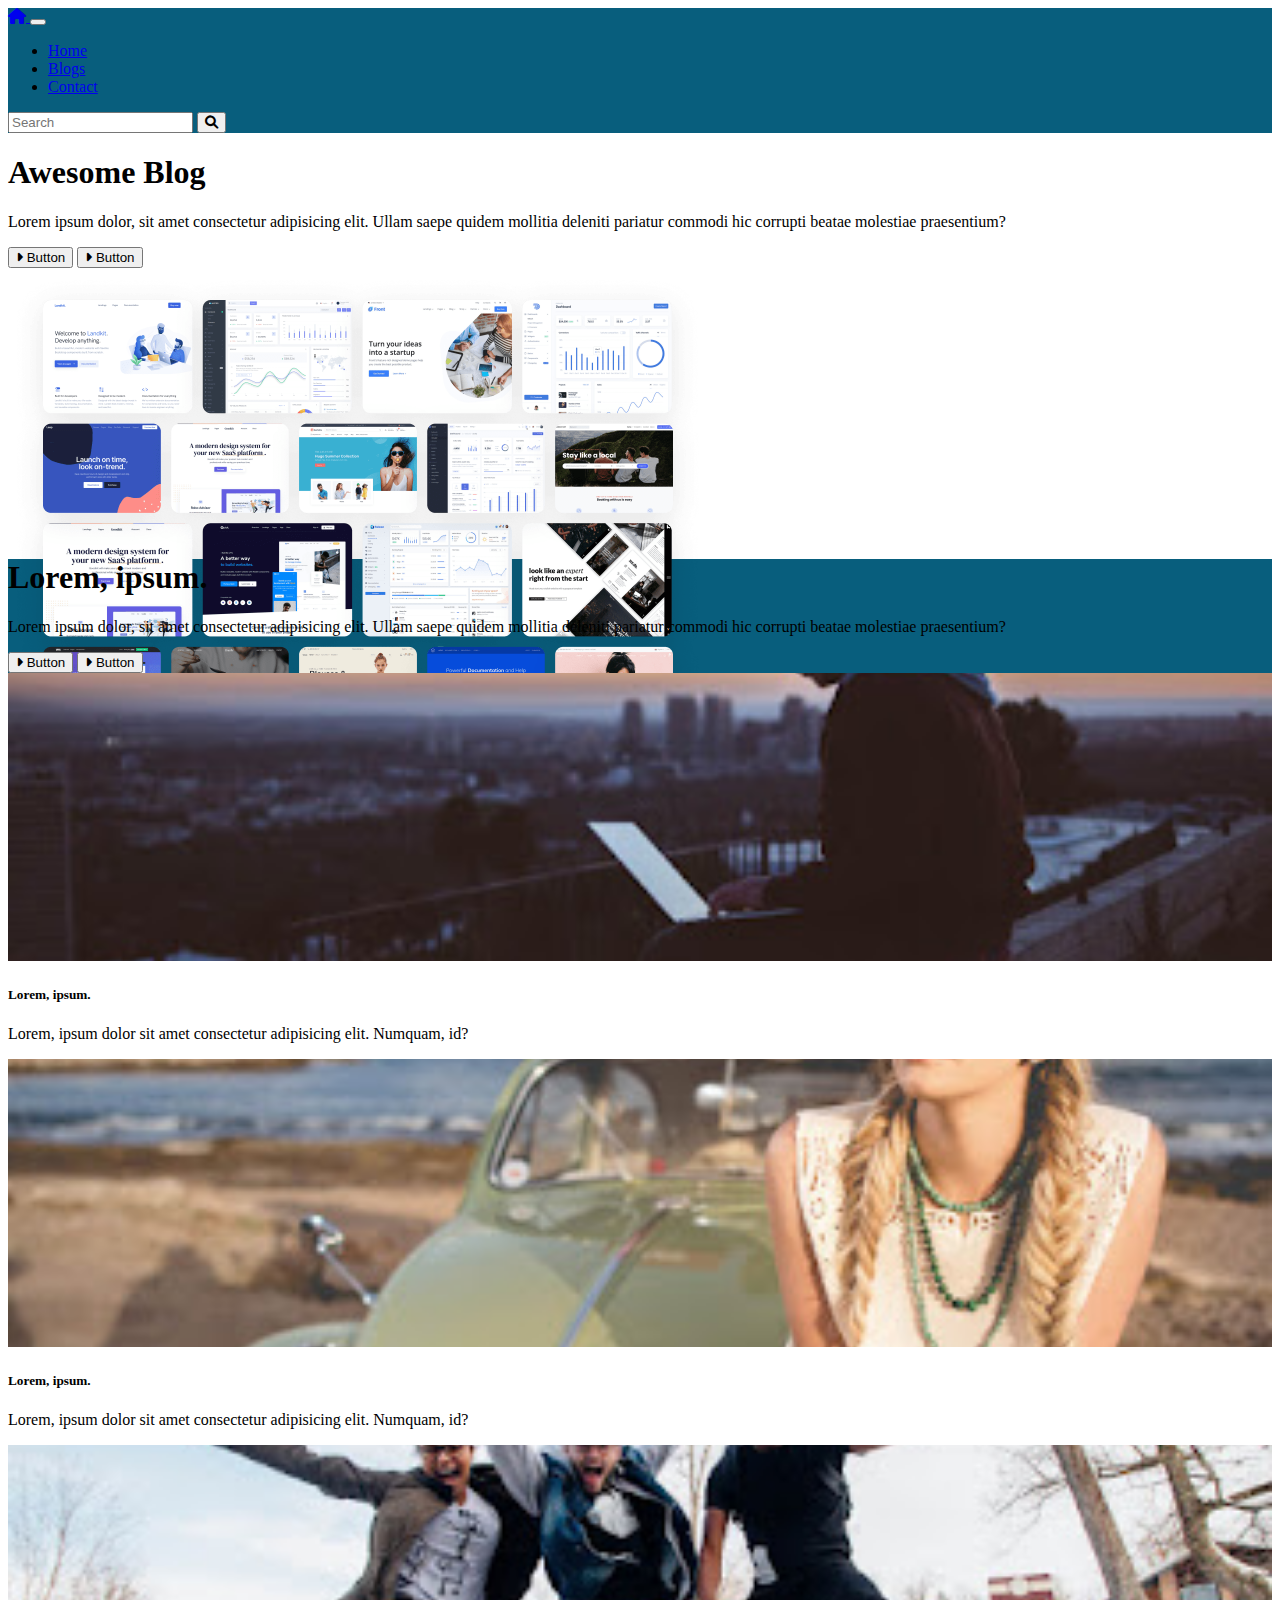
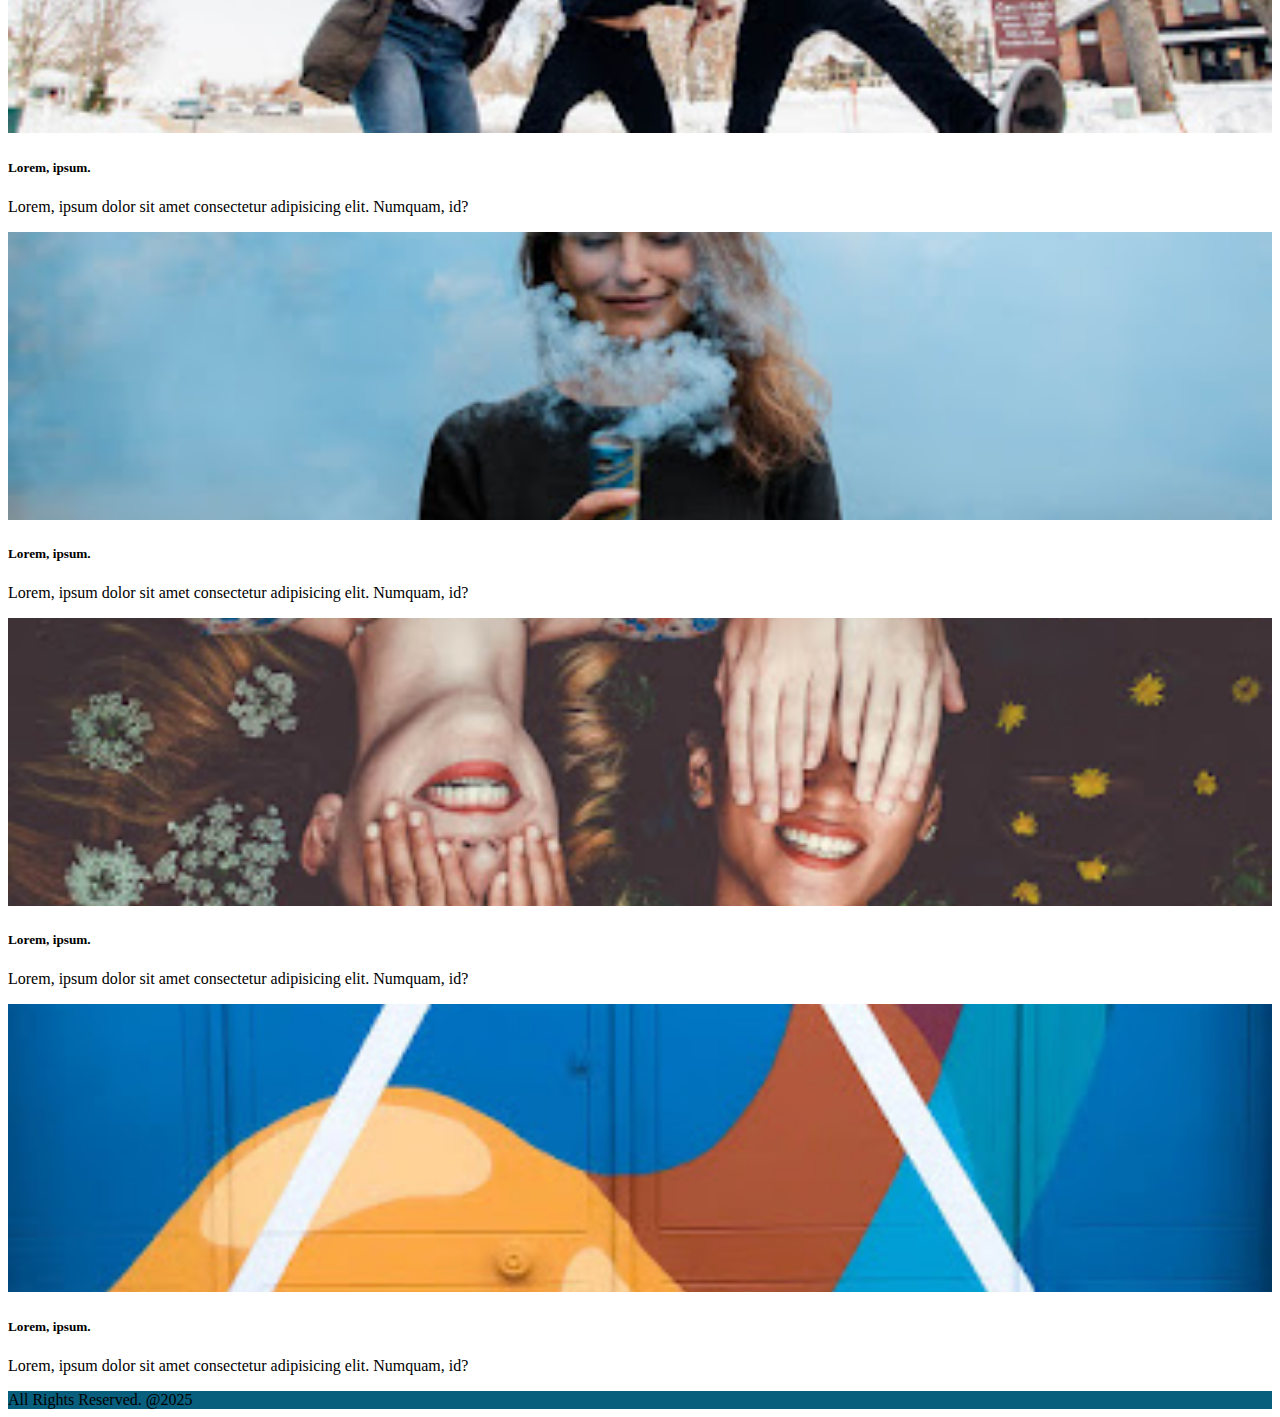
<file: proje-3/index.html>
<!DOCTYPE html>
<html lang="tr">
<head>
    <meta charset="UTF-8">
    <meta http-equiv="X-UA-Compatible" content="IE=edge">
    <meta name="viewport" content="width=device-width, initial-scale=1.0">
    <link href="https://cdn.jsdelivr.net/npm/bootstrap@5.1.3/dist/css/bootstrap.min.css" rel="stylesheet" integrity="sha384-1BmE4kWBq78iYhFldvKuhfTAU6auU8tT94WrHftjDbrCEXSU1oBoqyl2QvZ6jIW3" crossorigin="anonymous">
    <link rel="stylesheet" href="https://cdnjs.cloudflare.com/ajax/libs/font-awesome/6.0.0/css/all.min.css" integrity="sha512-9usAa10IRO0HhonpyAIVpjrylPvoDwiPUiKdWk5t3PyolY1cOd4DSE0Ga+ri4AuTroPR5aQvXU9xC6qOPnzFeg==" crossorigin="anonymous" referrerpolicy="no-referrer" />
    <link rel="stylesheet" href="style.css">
    <title>Awesome Blog</title>
</head>
<body>

    <nav class="navbar navbar-expand-md navbar-dark">
        <div class="container">
            <a href="index.html" class="navbar-brand">
                <i class="fa-solid fa-house"></i>
            </a>
            <button class="navbar-toggler" type="button" data-bs-toggle="collapse" data-bs-target="#mobile">
                <span class="navbar-toggler-icon"></span>
            </button>
            <div id="mobile" class="collapse navbar-collapse">               
          
                <ul class="navbar-nav me-auto">
                    <li class="nav-item">
                        <a href="index.html" class="nav-link active">Home</a>
                    </li>
                    <li class="nav-item">
                        <a href="blogs.html" class="nav-link">Blogs</a>
                    </li>
                    <li class="nav-item">
                        <a href="contact.html" class="nav-link">Contact</a>
                    </li>
                </ul>
                <form class="d-flex">           
                    <input type="text" class="form-control me-1" placeholder="Search">
                    <button class="btn btn-warning">
                        <i class="fa-solid fa-magnifying-glass"></i>
                    </button>                
                </form>

            </div>

        </div>
    </nav>

    <header>
        <div class="text-center pt-5 mt-5 px-4 border-bottom">
            <h1 class="display-4 fw-bold">Awesome Blog</h1>
            <div class="col-lg-6 mx-auto">
                <p class="lead mb-4">
                    Lorem ipsum dolor, sit amet consectetur adipisicing elit. Ullam saepe quidem mollitia deleniti pariatur commodi hic corrupti beatae molestiae praesentium?
                </p>
                <div class="mb-5 d-grid gap-2 d-md-flex justify-content-md-center">
                    <button class="btn btn-primary btn-lg">
                        <i class="fa-solid fa-caret-right"></i> Button</button>
                    <button class="btn btn-outline-secondary btn-lg">
                            <i class="fa-solid fa-caret-right"></i> Button</button>
                </div>
                <div class="overflow-hidden" style="max-height: 30vh;">
                    <div class="container px-5">
                        <img src="img/bg2.png" class="img-fluid border rounded-3 shadow-lg mb-4" width="700" height="500" alt="">
                    </div>
                </div>
            </div>
        </div>
    </header>

    <main>
        <div class="bg-dark px-4 py-5 text-center text-white">
            <div class="py-5">
                <h1 class="display-5 fw-bold">Lorem, ipsum.</h1>
                <div class="col-lg-6 mx-auto">
                    <p class="lead mb-4">
                        Lorem ipsum dolor, sit amet consectetur adipisicing elit. Ullam saepe quidem mollitia deleniti pariatur commodi hic corrupti beatae molestiae praesentium?
                    </p>
                    <div class="d-grid gap-2 d-md-flex justify-content-md-center">
                        <button class="btn btn-outline-warning btn-lg">
                            <i class="fa-solid fa-caret-right"></i> Button</button>
                        <button class="btn btn-outline-light btn-lg">
                                <i class="fa-solid fa-caret-right"></i> Button</button>
                    </div>
                </div>
            </div>
        </div>

        <div class="container my-4">
            <div class="row row-cols-1 row-cols-lg-3 row-cols-md-2 g-4">
                <div class="col">
                    <div class="card mb-3 shadow">
                        <img src="img/1.jpeg" class="card-img-top" alt="">
                        <div class="card-body">
                            <h5 class="card-title">Lorem, ipsum.</h5>
                            <p class="card-text">Lorem, ipsum dolor sit amet consectetur adipisicing elit. Numquam, id?</p>
                        </div>
                    </div>
                </div>
                <div class="col">
                    <div class="card mb-3 shadow">
                        <img src="img/2.jpeg" class="card-img-top" alt="">
                        <div class="card-body">
                            <h5 class="card-title">Lorem, ipsum.</h5>
                            <p class="card-text">Lorem, ipsum dolor sit amet consectetur adipisicing elit. Numquam, id?</p>
                        </div>
                    </div>
                </div>
                <div class="col">
                    <div class="card mb-3 shadow">
                        <img src="img/3.jpeg" class="card-img-top" alt="">
                        <div class="card-body">
                            <h5 class="card-title">Lorem, ipsum.</h5>
                            <p class="card-text">Lorem, ipsum dolor sit amet consectetur adipisicing elit. Numquam, id?</p>
                        </div>
                    </div>
                </div>
                <div class="col">
                    <div class="card mb-3 shadow">
                        <img src="img/4.jpeg" class="card-img-top" alt="">
                        <div class="card-body">
                            <h5 class="card-title">Lorem, ipsum.</h5>
                            <p class="card-text">Lorem, ipsum dolor sit amet consectetur adipisicing elit. Numquam, id?</p>
                        </div>
                    </div>
                </div>
                <div class="col">
                    <div class="card mb-3 shadow">
                        <img src="img/5.jpeg" class="card-img-top" alt="">
                        <div class="card-body">
                            <h5 class="card-title">Lorem, ipsum.</h5>
                            <p class="card-text">Lorem, ipsum dolor sit amet consectetur adipisicing elit. Numquam, id?</p>
                        </div>
                    </div>
                </div>
                <div class="col">
                    <div class="card mb-3 shadow">
                        <img src="img/6.jpeg" class="card-img-top" alt="">
                        <div class="card-body">
                            <h5 class="card-title">Lorem, ipsum.</h5>
                            <p class="card-text">Lorem, ipsum dolor sit amet consectetur adipisicing elit. Numquam, id?</p>
                        </div>
                    </div>
                </div>
            </div>
        </div>
    </main>

    <footer class="py-5 bg-dark text-white">
        <div class="container text-center">
            <span>All Rights Reserved. @2025</span>
        </div>
    </footer>
    

    <script src="https://cdn.jsdelivr.net/npm/bootstrap@5.1.3/dist/js/bootstrap.bundle.min.js" integrity="sha384-ka7Sk0Gln4gmtz2MlQnikT1wXgYsOg+OMhuP+IlRH9sENBO0LRn5q+8nbTov4+1p" crossorigin="anonymous"></script>
</body>
</html>
</file>
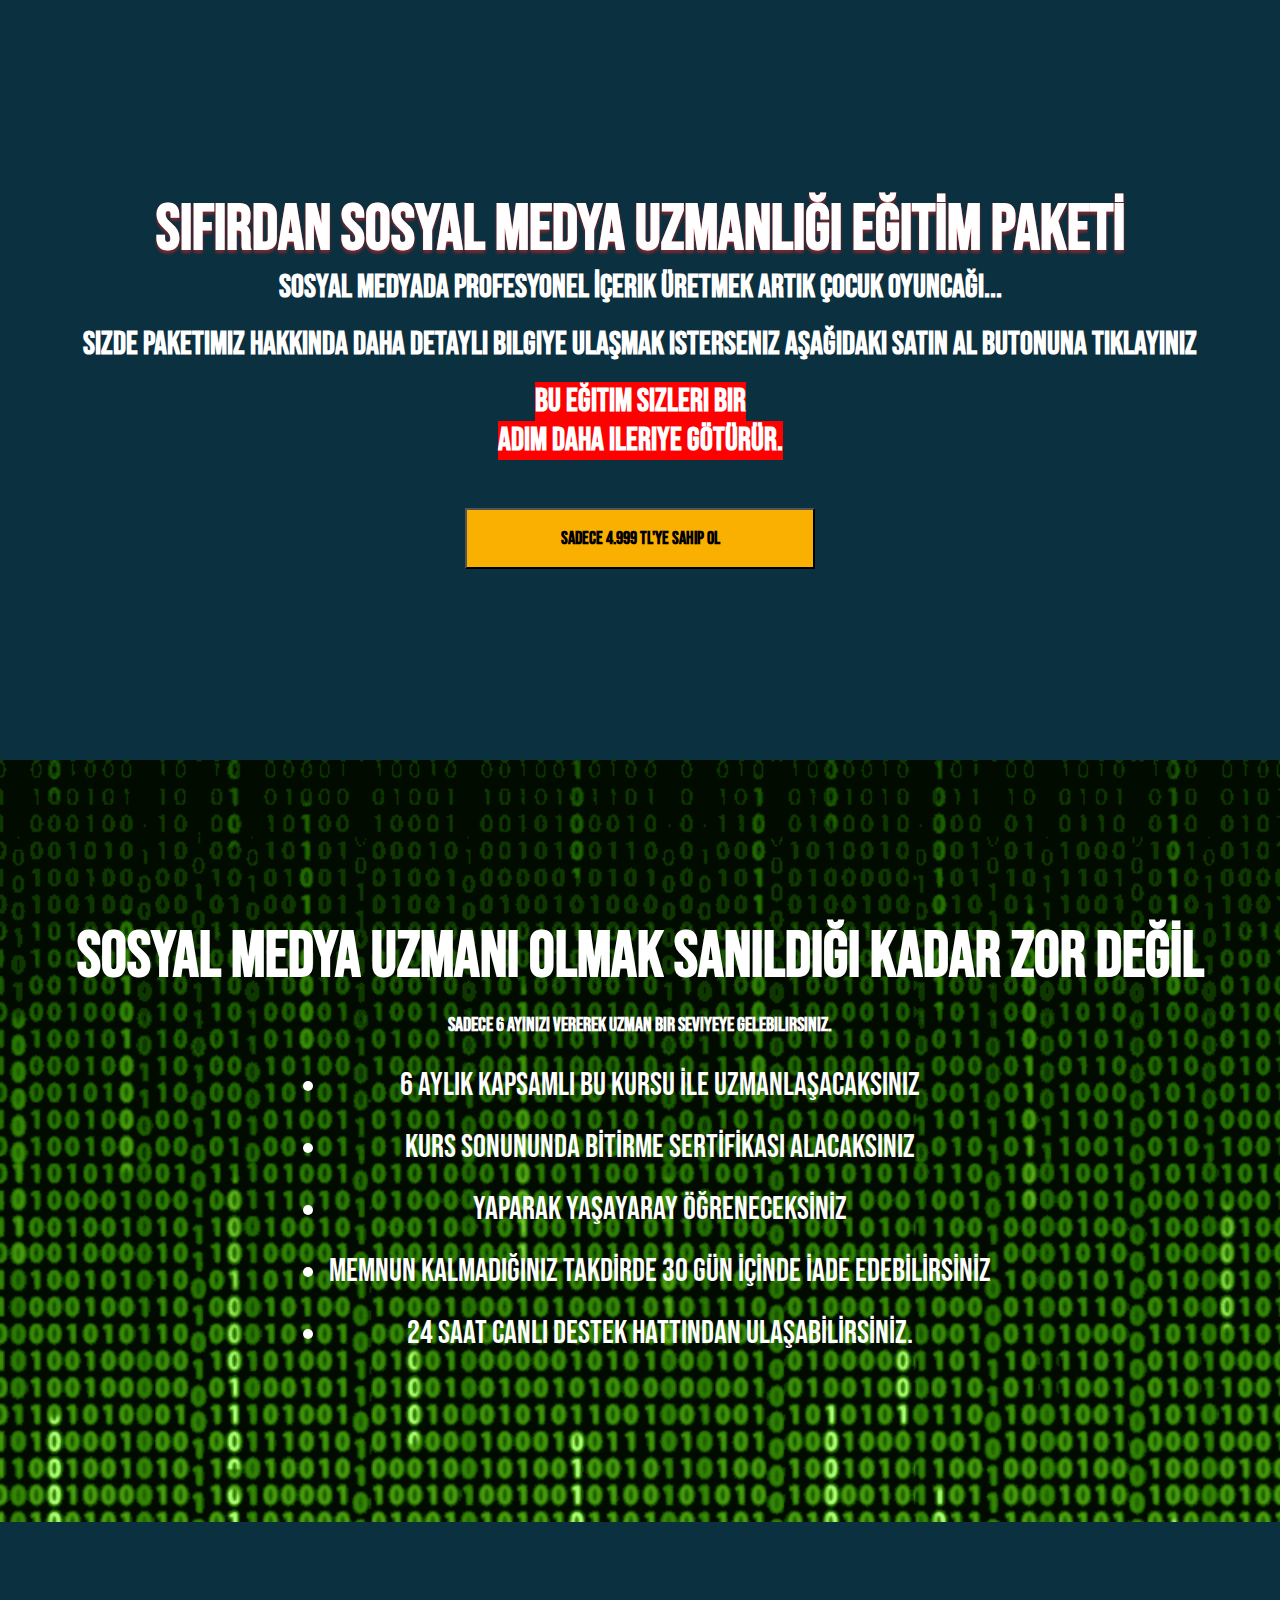
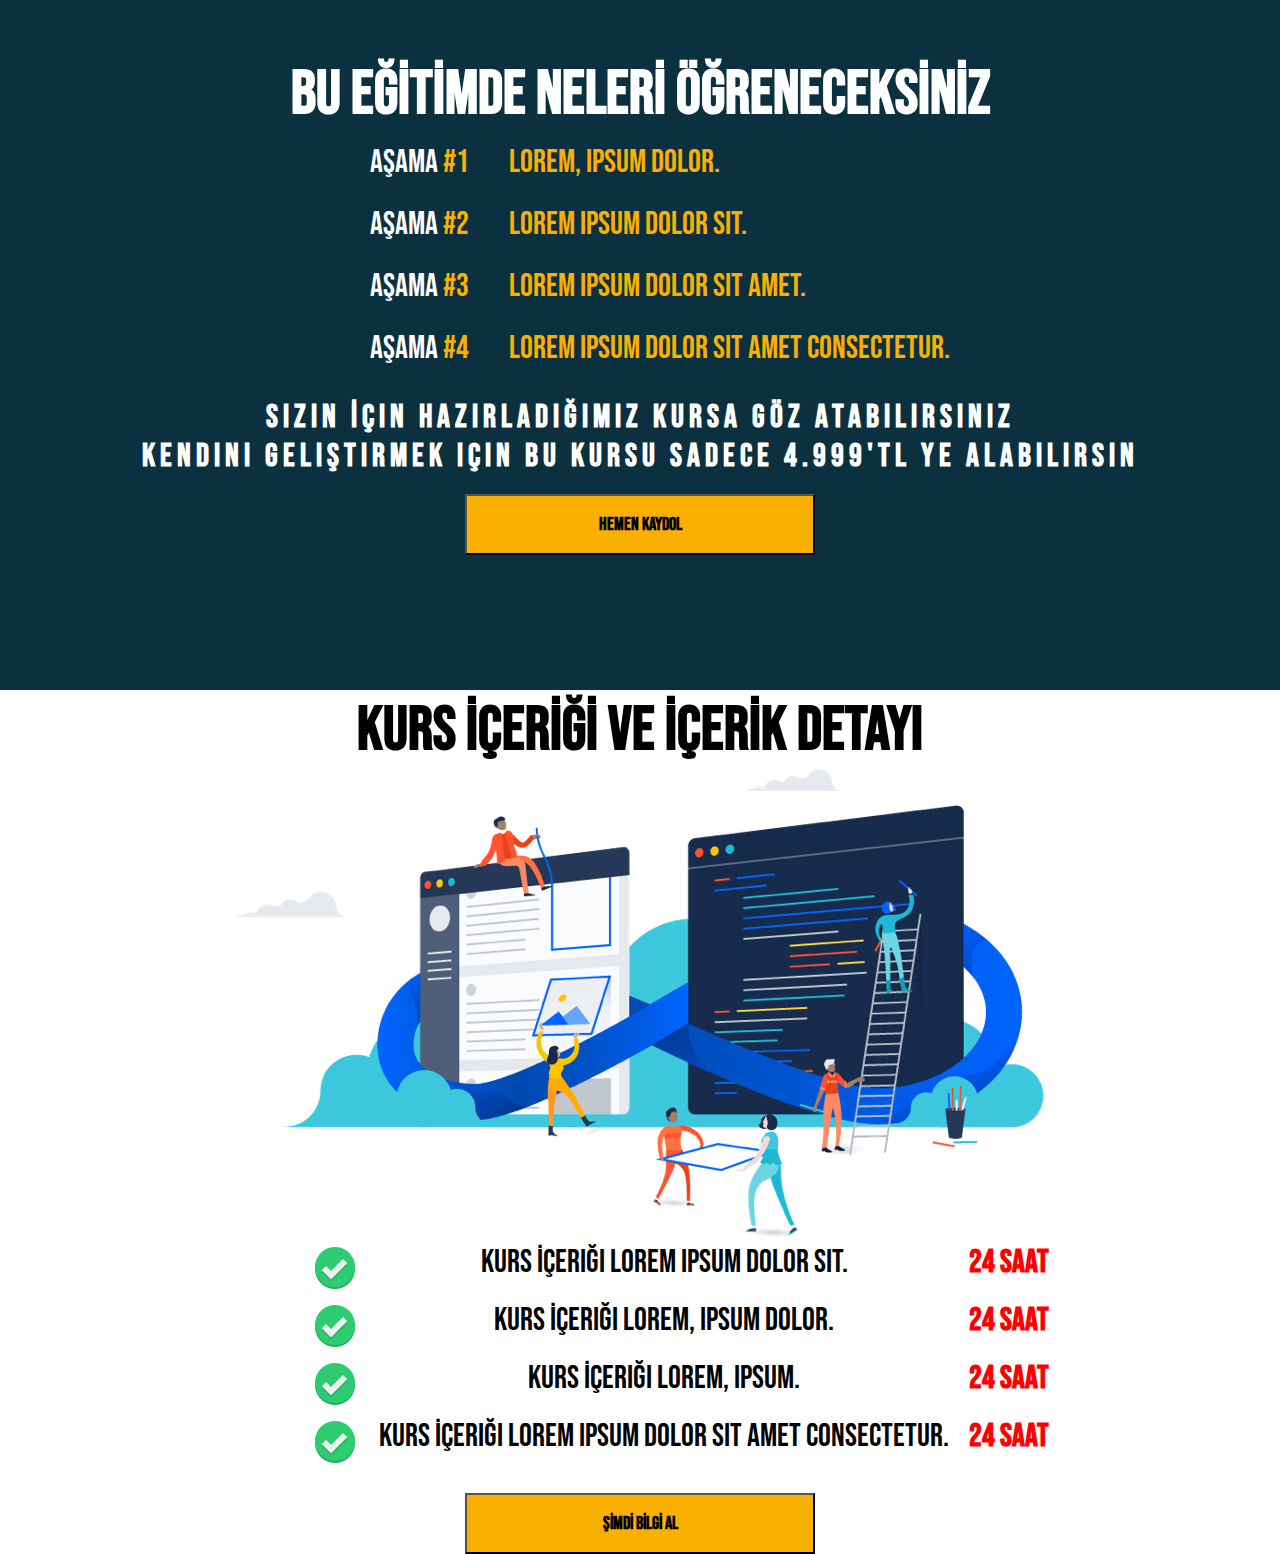
<file: proje-1/proje1.html>
<!DOCTYPE html>
<html lang="en">
<head>
    <meta charset="UTF-8">
    <meta http-equiv="X-UA-Compatible" content="IE=edge">
    <meta name="viewport" content="width=device-width, initial-scale=1.0">
    <title>Sıfırdan Sosyal Medya Uzmanlığı</title>
    <link rel="stylesheet" href="https://fonts.googleapis.com/css?family=Bebas Neue">
    <link rel="stylesheet" href="./css/hero.css">
    <link rel="stylesheet" href="./css/hero2.css">
    <link rel="stylesheet" href="./css/course-description.css">
    <link rel="stylesheet" href="./css/course-introduction.css">
    <link rel="stylesheet" href="./css/global.css">
    <link rel="stylesheet" href="https://cdnjs.cloudflare.com/ajax/libs/animate.css/4.1.1/animate.min.css"
  />
</head>
<body>
   <!-- HERO BAŞLANGIÇ -->
    <div class="hero">
        <div class="tittle">
            <h1 class="tittle_name animate__animated animate__fadeInLeft animate__delay-0.5s">SIFIRDAN SOSYAL MEDYA UZMANLIĞI EĞITİM PAKETİ</h1>
        </div>
        <div class="dt animate__animated animate__fadeInLeft animate__delay-0.5s">
            <h3>Sosyal Medyada Profesyonel İçerik Üretmek Artık Çocuk Oyuncağı...</h3>
            <h3>Sizde paketimiz hakkında daha detaylı bilgiye ulaşmak isterseniz aşağıdaki satın al butonuna tıklayınız</h3>
            <h3 class="important-text" style="margin-top:8px;">Bu Eğitim Sizleri Bir <br> adım daha ileriye götürür.
            </h2>
        </div>
            <button class="btn animate__animated animate__fadeInDown animate__delay-0.5s">Sadece 4.999 TL'ye Sahip OL</button>
 </div>
    <!-- HERO BİTİŞ -->
    <!-- HERO2 ALANI -->
  
<div class="hero2">
        <h1 style="font-size:64px;">SOSYAL MEDYA UZMANI OLMAK SANILDIĞI KADAR ZOR DEĞİL</h1>
        <h3 style="font-size:1.25rem;">Sadece 6 Ayınızı vererek uzman bir seviyeye gelebilirsiniz.</h3>
        <ul>
            <li>6 AYLIK KAPSAMLI BU KURSU İLE UZMANLAŞACAKSINIZ</li>
            <li>KURS SONUNUNDA BİTİRME SERTİFİKASI ALACAKSINIZ</li>
            <li>YAPARAK YAŞAYARAY ÖĞRENECEKSİNİZ</li>
            <li>MEMNUN KALMADIĞINIZ TAKDİRDE 30 GÜN İÇİNDE İADE EDEBİLİRSİNİZ</li>
            <li>24 SAAT CANLI DESTEK HATTINDAN ULAŞABİLİRSİNİZ.</li>
        </ul>
    </div>
</div>
<!-- HERO2 ALANI BİTİŞ -->
<!-- KURS AÇIKLAMA BAŞLANGIÇ -->
<div class="course-description">
    <div class="tittle">
        <h1>BU EĞİTİMDE NELERİ ÖĞRENECEKSİNİZ</h1>
    </div>
    <div class="description">
        <ul>
            <li>Aşama  <span>#1</span></li>
            <li>Aşama <span>#2</span></li>
            <li>Aşama <span>#3</span></li>
            <li>Aşama <span>#4</span></li>
        </ul>
        <ul>
           
            <li>Lorem, ipsum dolor.</li>
            <li>Lorem ipsum dolor sit.</li>
            <li>Lorem ipsum dolor sit amet.</li>
            <li>Lorem ipsum dolor sit amet consectetur.</li>
        </ul>
    </div>
    <div class="pay" style="text-align:center; margin-top:18px;">
        <h4>Sizin İçin Hazırladığımız Kursa Göz Atabilirsiniz</h3>
        <h4>Kendini Geliştirmek için bu kursu sadece 4.999'TL ye alabilirsin</h3>
            <button>Hemen Kaydol</button>
    </div>
</div>
<!-- KURS AÇIKLAMA SOJN -->
<!-- KURS TANITIM ALANI -->

<div class="course-introduction">
    <div class="course-tittle-img">
        <h1 style="text-align:center;">KURS İÇERİĞİ VE İÇERİK DETAYI</h1>
        <img src="./img/pngegg.png" alt="">
    </div>
    <div class="course-list">
        <ul>
            <li>Kurs İçeriği  Lorem ipsum dolor sit. <span>24 Saat</span></li>
            <li>Kurs İçeriği Lorem, ipsum dolor. <span>24 Saat</span></li>
            <li>Kurs İçeriği Lorem, ipsum.<span>24 Saat</span></li>
            <li>Kurs İçeriği Lorem ipsum dolor sit amet consectetur. <span>24 Saat</span></li>
        </ul>
    </div>
    <button class="btn">ŞİMDİ BİLGİ AL</button>
</div>
</body>
</html>
</file>
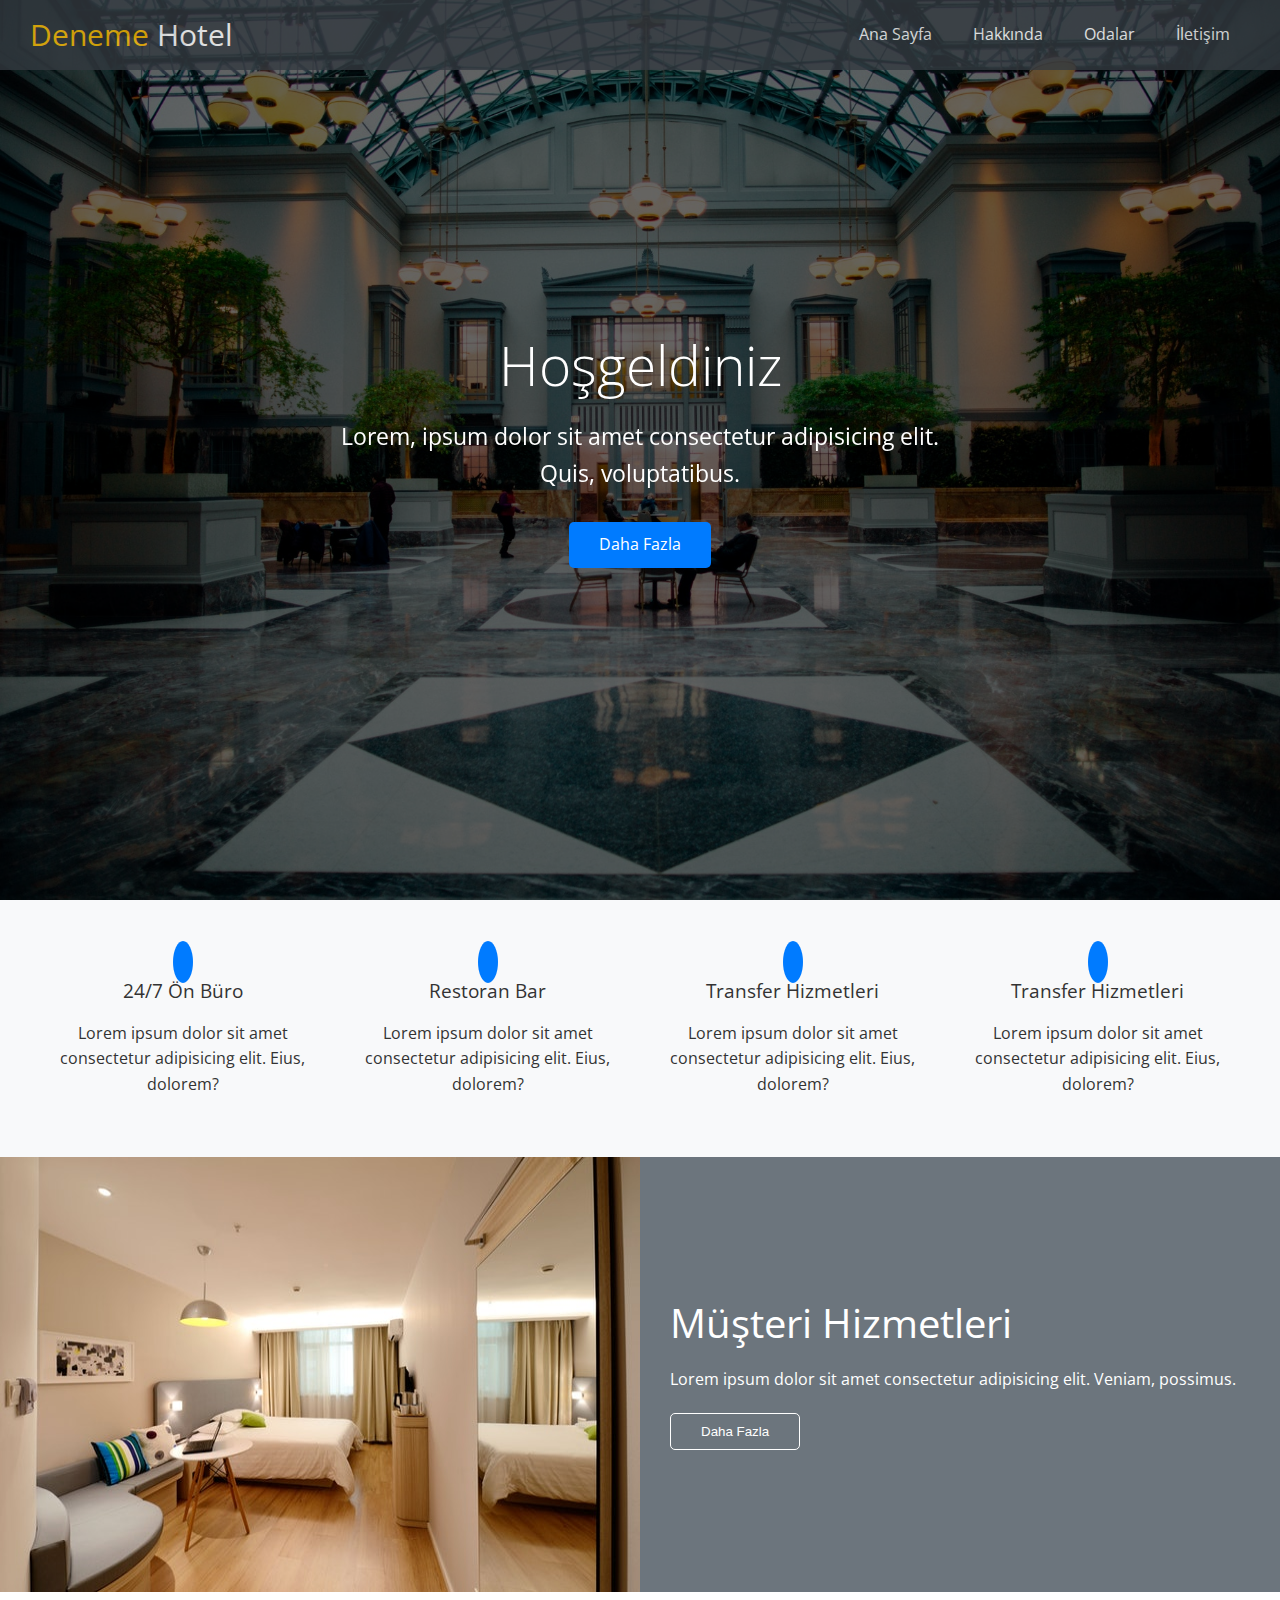
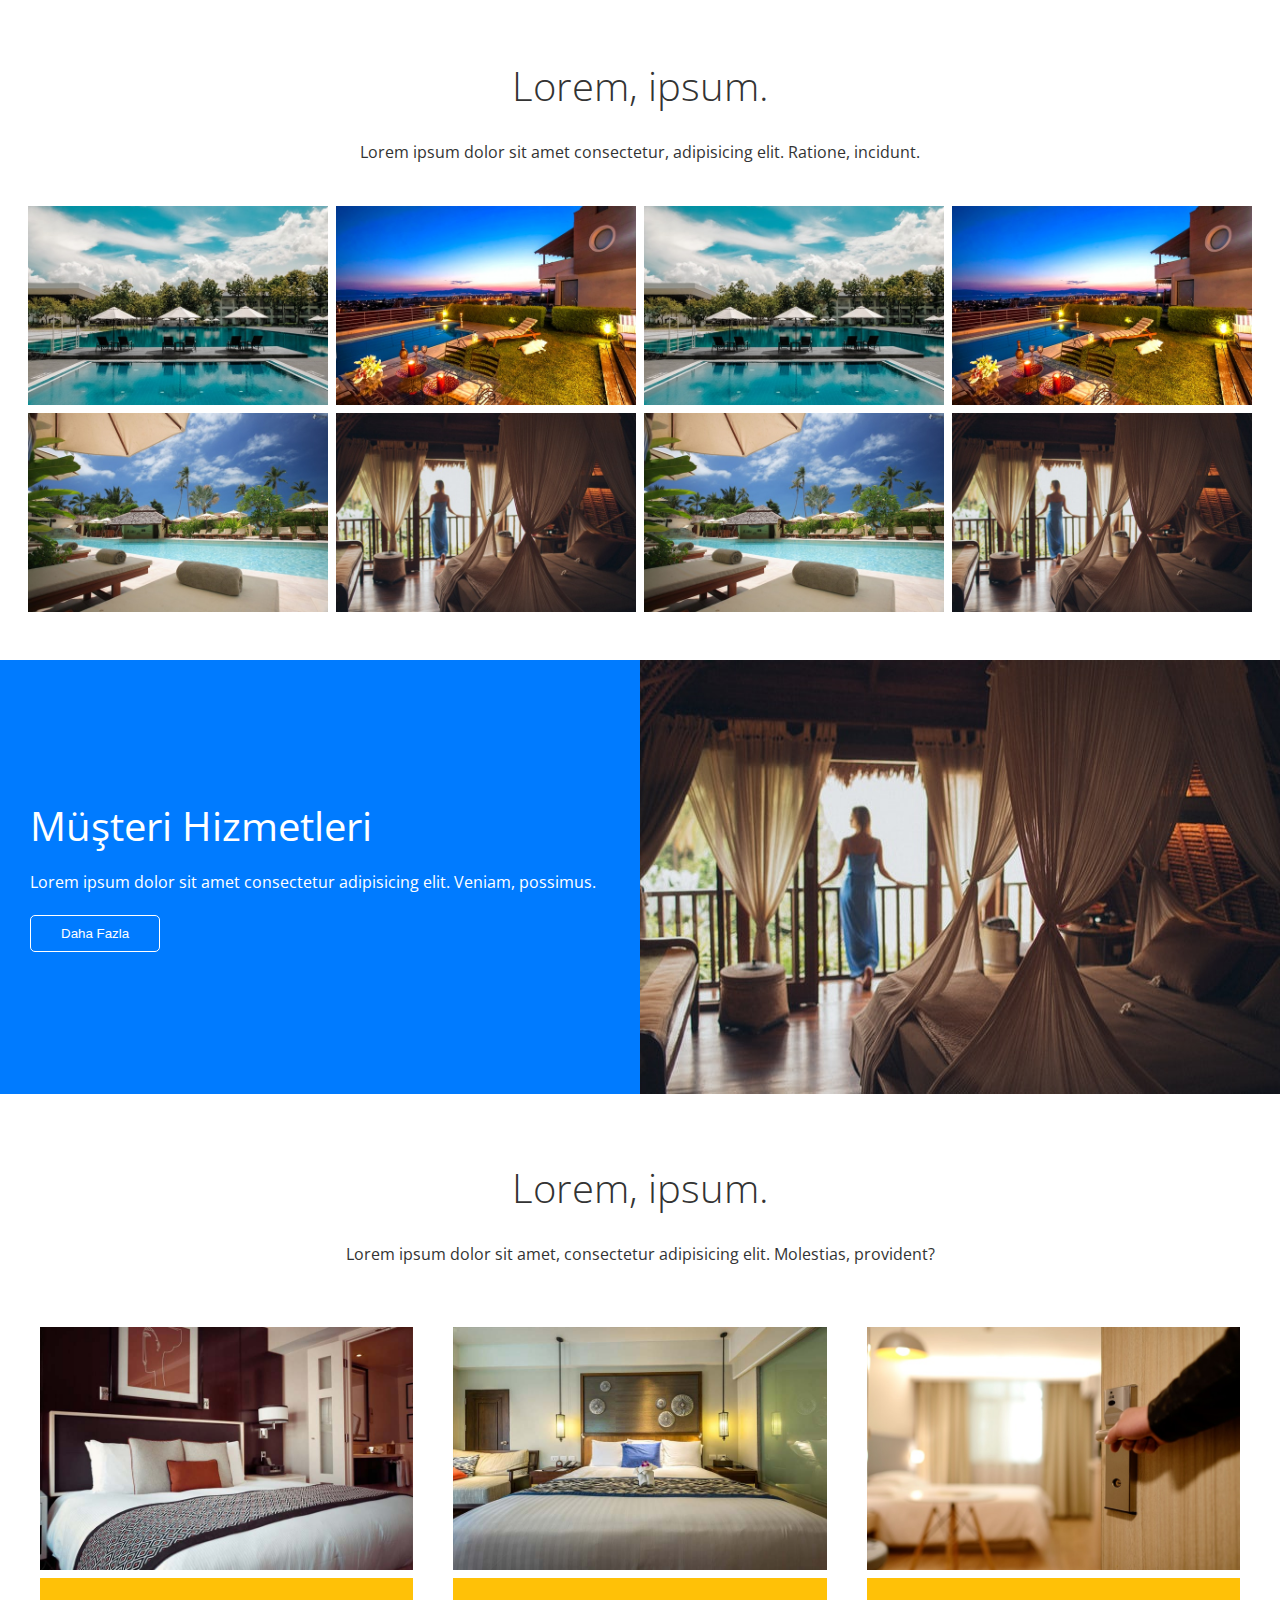
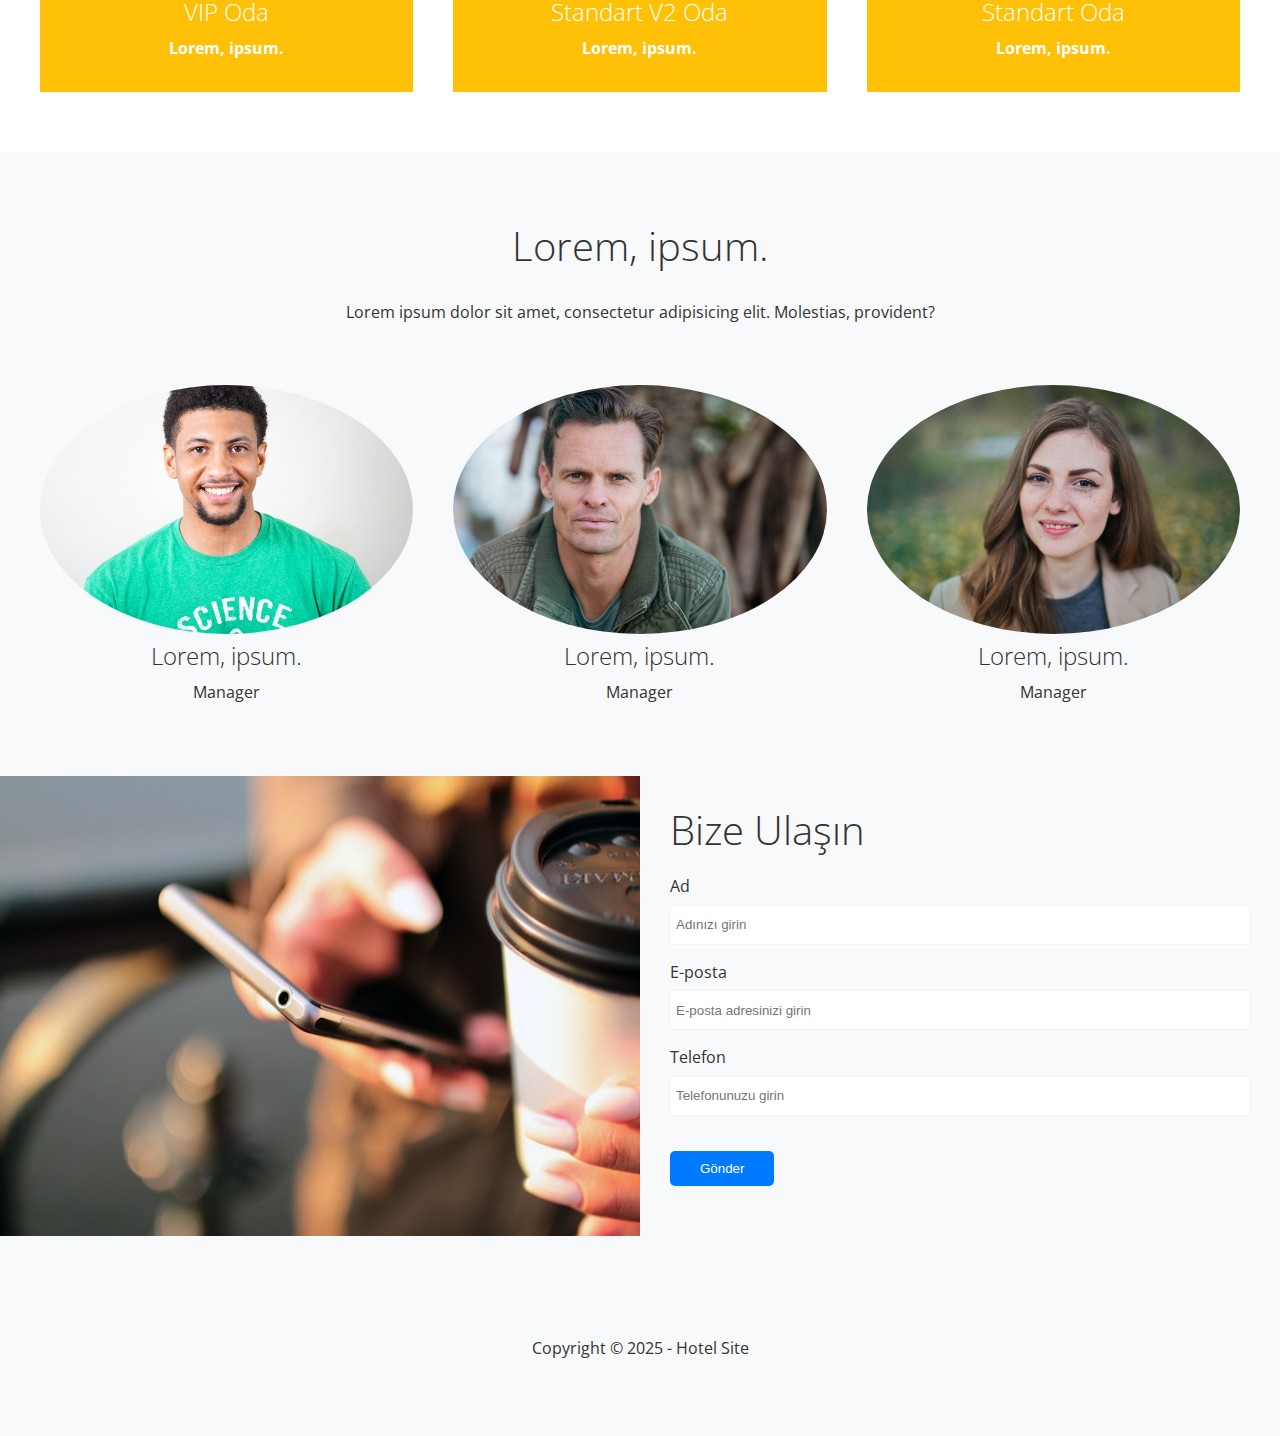
<file: proje-2/proje2.html>
<!DOCTYPE html>
<html lang="tr">
<head>
    <meta charset="UTF-8">
    <meta http-equiv="X-UA-Compatible" content="IE=edge">
    <meta name="viewport" content="width=device-width, initial-scale=1.0">
    <link rel="stylesheet" href="https://cdnjs.cloudflare.com/ajax/libs/font-awesome/5.13.0/css/all.min.css" integrity="sha512-L7MWcK7FNPcwNqnLdZq86lTHYLdQqZaz5YcAgE+5cnGmlw8JT03QB2+oxL100UeB6RlzZLUxCGSS4/++mNZdxw==" crossorigin="anonymous" referrerpolicy="no-referrer" />
    <link rel="stylesheet" href="./css/style.css">
    <title>Hotel Site</title>
</head>
<body>
    <header id="home" class="main-header">
        <div class="navbar">
            <h1 class="brand">
                <i class="fas fa-hotel"></i>
                <span>Deneme</span> Hotel
            </h1>
            <nav>
                <ul>
                    <li><a href="#home">Ana Sayfa</a></li>
                    <li><a href="#about">Hakkında</a></li>
                    <li><a href="#rooms">Odalar</a></li>
                    <li><a href="#contact">İletişim</a></li>
                </ul>
            </nav>
        </div>

        <div class="content">
            <h1>Hoşgeldiniz</h1>
            <p>Lorem, ipsum dolor sit amet consectetur adipisicing elit. Quis, voluptatibus.</p>
            <a href="" class="btn btn-primary">
                <i class="fas fa-chevron-right"></i>
                Daha Fazla</a>
        </div>
    </header>

    <main>
        <!-- services -->
        <section id="services" class="icons bg-light">
            <div class="flex-items">
                <div>
                    <i class="fas fa-concierge-bell fa-3x"></i>
                    <div>
                        <h3>24/7 Ön Büro</h3>
                        <p>
                            Lorem ipsum dolor sit amet consectetur adipisicing elit. Eius, dolorem?
                        </p>
                    </div>
                </div>
                <div>
                    <i class="fas fa-utensils fa-3x"></i>
                    <div>
                        <h3>Restoran Bar</h3>
                        <p>
                            Lorem ipsum dolor sit amet consectetur adipisicing elit. Eius, dolorem?
                        </p>
                    </div>
                </div>
                <div>
                    <i class="fas fa-bus fa-3x"></i>
                    <div>
                        <h3>Transfer Hizmetleri</h3>
                        <p>
                            Lorem ipsum dolor sit amet consectetur adipisicing elit. Eius, dolorem?
                        </p>
                    </div>
                </div>
                <div>
                    <i class="fas fa-spa fa-3x"></i>
                    <div>
                        <h3>Transfer Hizmetleri</h3>
                        <p>
                            Lorem ipsum dolor sit amet consectetur adipisicing elit. Eius, dolorem?
                        </p>
                    </div>
                </div>
            </div>
        </section>

        <!-- about -->
        <section id="about" class="about flex-columns">
            <div class="row">
                <div class="column">
                    <div class="column-1">
                        <img src="./img/about1.jpeg" alt="">
                    </div>
                </div>
                <div class="column">
                    <div class="column-2 bg-secondary">
                        <h2>Müşteri Hizmetleri</h2>
                        <p>Lorem ipsum dolor sit amet consectetur adipisicing elit. Veniam, possimus.</p>
                        <button class="btn btn-outline">Daha Fazla</button>
                    </div>
                </div>
            </div>
        </section>

        <!-- gallery -->
        <section id="gallery" class="gallery flex-grid section-padding">
            <header class="section-header">
                <h2>Lorem, ipsum.</h2>
                <p>Lorem ipsum dolor sit amet consectetur, adipisicing elit. Ratione, incidunt.</p>
            </header>
            <div class="row">
                <div class="column">
                    <img src="./img/1.jpeg" alt="">
                    <img src="./img/2.jpeg" alt="">
                </div>
                <div class="column">
                    <img src="./img/3.jpeg" alt="">
                    <img src="./img/4.jpeg" alt="">
                </div>
                <div class="column">
                    <img src="./img/1.jpeg" alt="">
                    <img src="./img/2.jpeg" alt="">
                </div>
                <div class="column">
                    <img src="./img/3.jpeg" alt="">
                    <img src="./img/4.jpeg" alt="">
                </div>
            </div>
        </section>

        <!-- about -->
        <section class="about flex-columns flex-reverse">
            <div class="row">
                <div class="column">
                    <div class="column-1">
                        <img src="./img/about2.jpeg" alt="">
                    </div>
                </div>
                <div class="column">
                    <div class="column-2 bg-primary">
                        <h2>Müşteri Hizmetleri</h2>
                        <p>Lorem ipsum dolor sit amet consectetur adipisicing elit. Veniam, possimus.</p>
                        <button class="btn btn-outline">Daha Fazla</button>
                    </div>
                </div>
            </div>
        </section>

        <!-- rooms -->
        <section id="rooms" class="rooms section-padding">
            <header class="section-header">
                <h2>Lorem, ipsum.</h2>
                <p>Lorem ipsum dolor sit amet, consectetur adipisicing elit. Molestias, provident?</p>
            </header>
            <div class="flex-items">
                <div class="card">
                    <img src="./img/room1.jpeg" alt="">
                    <div class="card-body bg-warning">
                        <h2>VIP Oda</h2>
                        <p>Lorem, ipsum.</p>
                    </div>
                </div>
                <div class="card">
                    <img src="./img/room2.jpeg" alt="">
                    <div class="card-body bg-warning">
                        <h2>Standart V2 Oda</h2>
                        <p>Lorem, ipsum.</p>
                    </div>
                </div>
                <div class="card">
                    <img src="./img/room3.jpeg" alt="">
                    <div class="card-body bg-warning">
                        <h2>Standart Oda</h2>
                        <p>Lorem, ipsum.</p>
                    </div>
                </div>
            </div>
        </section>

        <!-- teams -->
        <section id="teams" class="teams section-padding bg-light">
            <header class="section-header"> <!--bolum basligi-->
                <h2>Lorem, ipsum.</h2>
                <p>Lorem ipsum dolor sit amet, consectetur adipisicing elit. Molestias, provident?</p>
            </header>

            <div class="flex-items">
                <div>
                    <img src="./img/p1.jpeg" alt="">
                    <h2>Lorem, ipsum.</h2>
                    <p>Manager</p>
                </div>
                <div>
                    <img src="./img/p2.jpeg" alt="">
                    <h2>Lorem, ipsum.</h2>
                    <p>Manager</p>
                </div>
                <div>
                    <img src="./img/p3.jpeg" alt="">
                    <h2>Lorem, ipsum.</h2>
                    <p>Manager</p>
                </div>
            </div>
        </section>

        <!-- contact -->
        <section id="contact" class="contact flex-columns">
            <div class="row">
                <div class="column">
                    <div class="column-1">
                        <img src="./img/contact.jpeg" alt="">
                    </div>
                </div>
                <div class="column">
                    <div class="column-2 bg-light">
                       <h2>Bize Ulaşın</h2>
                       <form action="" class="contact-form">
                            <div class="form-control">
                                <label for="name">Ad</label>
                                <input type="text" id="name" placeholder="Adınızı girin">
                            </div>
                            <div class="form-control">
                                <label for="name">E-posta</label>
                                <input type="email" id="email" placeholder="E-posta adresinizi girin">
                            </div>
                            <div class="form-control">
                                <label for="name">Telefon</label>
                                <input type="text" id="phone" placeholder="Telefonunuzu girin">
                            </div>
                            <button type="submit" class="btn btn-primary">Gönder</button>
                        </form>
                    </div>
                </div>
            </div>
        </section>
    </main>

    <footer class="footer bg-light">
        <div class="social">
            <a href="#"><i class="fab fa-facebook fa-2x"></i></a>
            <a href="#"><i class="fab fa-twitter fa-2x"></i></a>
            <a href="#"><i class="fab fa-youtube fa-2x"></i></a>
            <a href="#"><i class="fab fa-linkedin fa-2x"></i></a>
        </div>
        <p>Copyright &copy 2025 - Hotel Site</p>
    </footer>
</body>
</html>
</file>
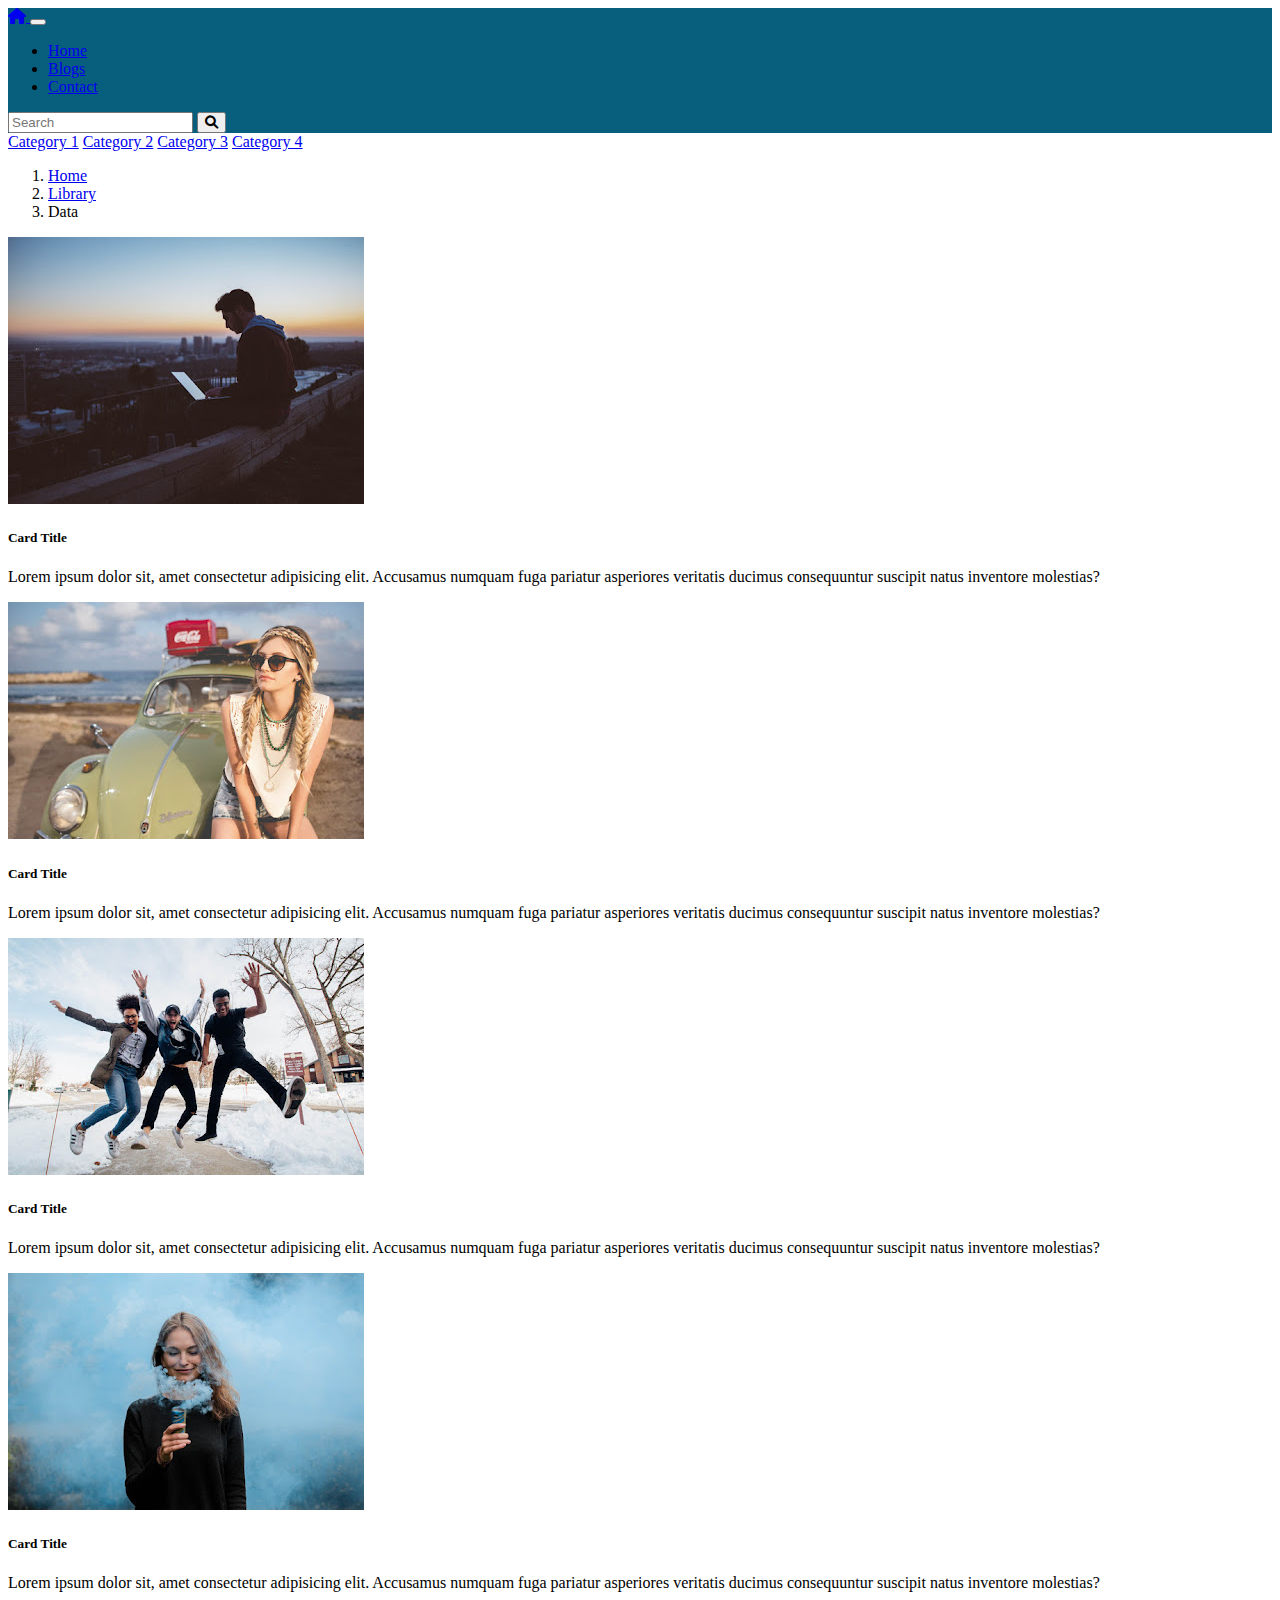
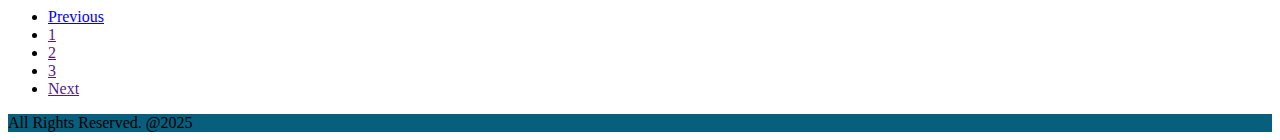
<file: proje-3/blogs.html>
<!DOCTYPE html>
<html lang="tr">
<head>
    <meta charset="UTF-8">
    <meta http-equiv="X-UA-Compatible" content="IE=edge">
    <meta name="viewport" content="width=device-width, initial-scale=1.0">
    <link href="https://cdn.jsdelivr.net/npm/bootstrap@5.1.3/dist/css/bootstrap.min.css" rel="stylesheet" integrity="sha384-1BmE4kWBq78iYhFldvKuhfTAU6auU8tT94WrHftjDbrCEXSU1oBoqyl2QvZ6jIW3" crossorigin="anonymous">
    <link rel="stylesheet" href="https://cdnjs.cloudflare.com/ajax/libs/font-awesome/6.0.0/css/all.min.css" integrity="sha512-9usAa10IRO0HhonpyAIVpjrylPvoDwiPUiKdWk5t3PyolY1cOd4DSE0Ga+ri4AuTroPR5aQvXU9xC6qOPnzFeg==" crossorigin="anonymous" referrerpolicy="no-referrer" />
    <link rel="stylesheet" href="style.css">
    <title>Awesome Blog</title>
</head>
<body>

    <nav class="navbar navbar-expand-md navbar-dark">
        <div class="container">
            <a href="index.html" class="navbar-brand">
                <i class="fa-solid fa-house"></i>
            </a>
            <button class="navbar-toggler" type="button" data-bs-toggle="collapse" data-bs-target="#mobile">
                <span class="navbar-toggler-icon"></span>
            </button>
            <div id="mobile" class="collapse navbar-collapse">               
          
                <ul class="navbar-nav me-auto">
                    <li class="nav-item">
                        <a href="index.html" class="nav-link">Home</a>
                    </li>
                    <li class="nav-item">
                        <a href="blogs.html" class="nav-link active">Blogs</a>
                    </li>
                    <li class="nav-item">
                        <a href="contact.html" class="nav-link">Contact</a>
                    </li>
                </ul>
                <form class="d-flex">           
                    <input type="text" class="form-control me-1" placeholder="Search">
                    <button class="btn btn-warning">
                        <i class="fa-solid fa-magnifying-glass"></i>
                    </button>                
                </form>

            </div>

        </div>
    </nav>

    <main>
        <div class="container my-4">
            <div class="row">
                <div class="col-md-3 d-none d-md-block">
                    <div class="list-group">
                        <a href="#" class="list-group-item list-group-item actiob">Category 1</a>
                        <a href="#" class="list-group-item list-group-item actiob">Category 2</a>
                        <a href="#" class="list-group-item list-group-item actiob">Category 3</a>
                        <a href="#" class="list-group-item list-group-item actiob">Category 4</a>
                    </div>
                </div>
                <div class="col-md-9">
                    <nav>
                        <ol class="breadcrumb">
                          <li class="breadcrumb-item"><a href="#">Home</a></li>
                          <li class="breadcrumb-item"><a href="#">Library</a></li>
                          <li class="breadcrumb-item active">Data</li>
                        </ol>
                    </nav>
                    <div class="card mb-2 shadow">
                        <div class="row">
                            <div class="col-4">
                                <img src="img/1.jpeg" alt="" class="img-fluid rounded-start">
                            </div>
                            <div class="col-8">
                                <div class="card-body">
                                    <h5 class="card-title">Card Title</h5>
                                    <p class="card-text">Lorem ipsum dolor sit, amet consectetur adipisicing elit. Accusamus numquam fuga pariatur asperiores veritatis ducimus consequuntur suscipit natus inventore molestias?</p>
                                </div>
                            </div>
                        </div>
                    </div>
                    <div class="card mb-2 shadow">
                        <div class="row">
                            <div class="col-4">
                                <img src="img/2.jpeg" alt="" class="img-fluid rounded-start">
                            </div>
                            <div class="col-8">
                                <div class="card-body">
                                    <h5 class="card-title">Card Title</h5>
                                    <p class="card-text">Lorem ipsum dolor sit, amet consectetur adipisicing elit. Accusamus numquam fuga pariatur asperiores veritatis ducimus consequuntur suscipit natus inventore molestias?</p>
                                </div>
                            </div>
                        </div>
                    </div>
                    <div class="card mb-2 shadow">
                        <div class="row">
                            <div class="col-4">
                                <img src="img/3.jpeg" alt="" class="img-fluid rounded-start">
                            </div>
                            <div class="col-8">
                                <div class="card-body">
                                    <h5 class="card-title">Card Title</h5>
                                    <p class="card-text">Lorem ipsum dolor sit, amet consectetur adipisicing elit. Accusamus numquam fuga pariatur asperiores veritatis ducimus consequuntur suscipit natus inventore molestias?</p>
                                </div>
                            </div>
                        </div>
                    </div>
                    <div class="card mb-2 shadow">
                        <div class="row">
                            <div class="col-4">
                                <img src="img/4.jpeg" alt="" class="img-fluid rounded-start">
                            </div>
                            <div class="col-8">
                                <div class="card-body">
                                    <h5 class="card-title">Card Title</h5>
                                    <p class="card-text">Lorem ipsum dolor sit, amet consectetur adipisicing elit. Accusamus numquam fuga pariatur asperiores veritatis ducimus consequuntur suscipit natus inventore molestias?</p>
                                </div>
                            </div>
                        </div>
                    </div>
                    <nav class="my-5">
                        <ul class="pagination justify-content-end">
                            <li class="page-item disabled"><a href="#" class="page-link">Previous</a></li>
                            <li class="page-item"><a href="" class="page-link">1</a></li>
                            <li class="page-item"><a href="" class="page-link">2</a></li>
                            <li class="page-item"><a href="" class="page-link">3</a></li>
                            <li class="page-item"><a href="" class="page-link">Next</a></li>
                        </ul>
                    </nav>
                </div>
            </div>
        </div>
    </main>

    <footer class="py-5 bg-dark text-white">
        <div class="container text-center">
            <span>All Rights Reserved. @2025</span>
        </div>
    </footer>
    

    <script src="https://cdn.jsdelivr.net/npm/bootstrap@5.1.3/dist/js/bootstrap.bundle.min.js" integrity="sha384-ka7Sk0Gln4gmtz2MlQnikT1wXgYsOg+OMhuP+IlRH9sENBO0LRn5q+8nbTov4+1p" crossorigin="anonymous"></script>
</body>
</html>
</file>
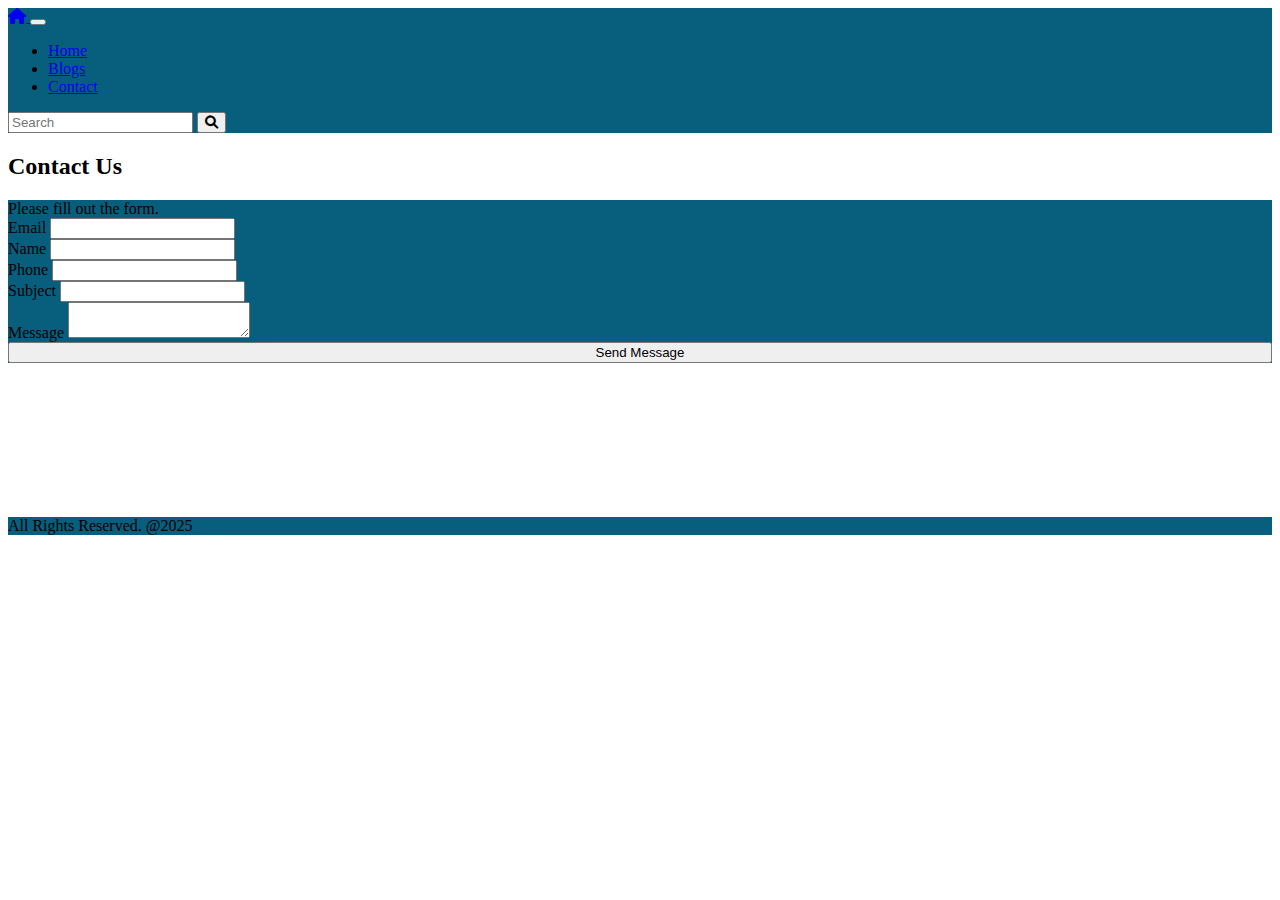
<file: proje-3/contact.html>
<!DOCTYPE html>
<html lang="tr" class="h-100">
<head>
    <meta charset="UTF-8">
    <meta http-equiv="X-UA-Compatible" content="IE=edge">
    <meta name="viewport" content="width=device-width, initial-scale=1.0">
    <link href="https://cdn.jsdelivr.net/npm/bootstrap@5.1.3/dist/css/bootstrap.min.css" rel="stylesheet" integrity="sha384-1BmE4kWBq78iYhFldvKuhfTAU6auU8tT94WrHftjDbrCEXSU1oBoqyl2QvZ6jIW3" crossorigin="anonymous">
    <link rel="stylesheet" href="https://cdnjs.cloudflare.com/ajax/libs/font-awesome/6.0.0/css/all.min.css" integrity="sha512-9usAa10IRO0HhonpyAIVpjrylPvoDwiPUiKdWk5t3PyolY1cOd4DSE0Ga+ri4AuTroPR5aQvXU9xC6qOPnzFeg==" crossorigin="anonymous" referrerpolicy="no-referrer" />
    <link rel="stylesheet" href="style.css">
    <title>Awesome Blog</title>
</head>
<body class="h-100 d-flex flex-column">

    <nav class="navbar navbar-expand-md navbar-dark">
        <div class="container">
            <a href="index.html" class="navbar-brand">
                <i class="fa-solid fa-house"></i>
            </a>
            <button class="navbar-toggler" type="button" data-bs-toggle="collapse" data-bs-target="#mobile">
                <span class="navbar-toggler-icon"></span>
            </button>
            <div id="mobile" class="collapse navbar-collapse">               
          
                <ul class="navbar-nav me-auto">
                    <li class="nav-item">
                        <a href="index.html" class="nav-link">Home</a>
                    </li>
                    <li class="nav-item">
                        <a href="blogs.html" class="nav-link ">Blogs</a>
                    </li>
                    <li class="nav-item">
                        <a href="contact.html" class="nav-link active">Contact</a>
                    </li>
                </ul>
                <form class="d-flex">           
                    <input type="text" class="form-control me-1" placeholder="Search">
                    <button class="btn btn-warning">
                        <i class="fa-solid fa-magnifying-glass"></i>
                    </button>                
                </form>

            </div>

        </div>
    </nav>   

    <main>
        <div class="container my-4">
            <h2 class="my-3">Contact Us</h2>
            <div class="row g-2">               
                <div class="col-md-6">
                    <div class="card bg-dark">
                        <div class="card-body">
                            <div class="alert alert-warning">
                                Please fill out the form.
                            </div>
                            <form class="row g-3 text-white">
                                <div class="col-md-6">
                                    <label for="email" class="form-label">Email</label>
                                    <input type="email" name="email" id="email" class="form-control">
                                </div>
                                <div class="col-md-6">
                                    <label for="name" class="form-label">Name</label>
                                    <input type="text" name="name" id="name" class="form-control">
                                </div>
                                <div class="col-md-12">
                                    <label for="name" class="form-label">Phone</label>
                                    <input type="text" name="phone" id="phone" class="form-control">
                                </div>
                                <div class="col-md-12">
                                    <label for="subject" class="form-label">Subject</label>
                                    <input type="text" name="subject" id="subject" class="form-control">
                                </div>
                                <div class="col-md-12">
                                    <label for="message" class="form-label">Message</label>
                                    <textarea name="message" id="message" class="form-control"></textarea>
                                </div>
                                <div class="col-12">
                                    <button class="btn btn-outline-warning" style="width: 100%">Send Message</button>
                                </div>
                            </form>
                        </div>
                    </div>
                </div>
                <div class="col-md-6">
                    <iframe id="map" src="https://www.google.com/maps/embed?pb=!1m18!1m12!1m3!1d12046.372722325967!2d29.043541846016563!3d40.990388235308686!2m3!1f0!2f0!3f0!3m2!1i1024!2i768!4f13.1!3m3!1m2!1s0x14cac790b17ba89d%3A0xd2d24ea0437a7ee2!2zS2FkxLFrw7Z5L8Swc3RhbmJ1bA!5e0!3m2!1str!2str!4v1646827091657!5m2!1str!2str" width="100%" style="border:0;" allowfullscreen="" loading="lazy"></iframe>
                </div>
            </div>
        </div>
    </main>

    <footer class="py-5 bg-dark text-white mt-auto">
        <div class="container text-center">
            <span>All Rights Reserved. @2025</span>
        </div>
    </footer>    

    <script src="https://cdn.jsdelivr.net/npm/bootstrap@5.1.3/dist/js/bootstrap.bundle.min.js" integrity="sha384-ka7Sk0Gln4gmtz2MlQnikT1wXgYsOg+OMhuP+IlRH9sENBO0LRn5q+8nbTov4+1p" crossorigin="anonymous"></script>
</body>
</html>
</file>
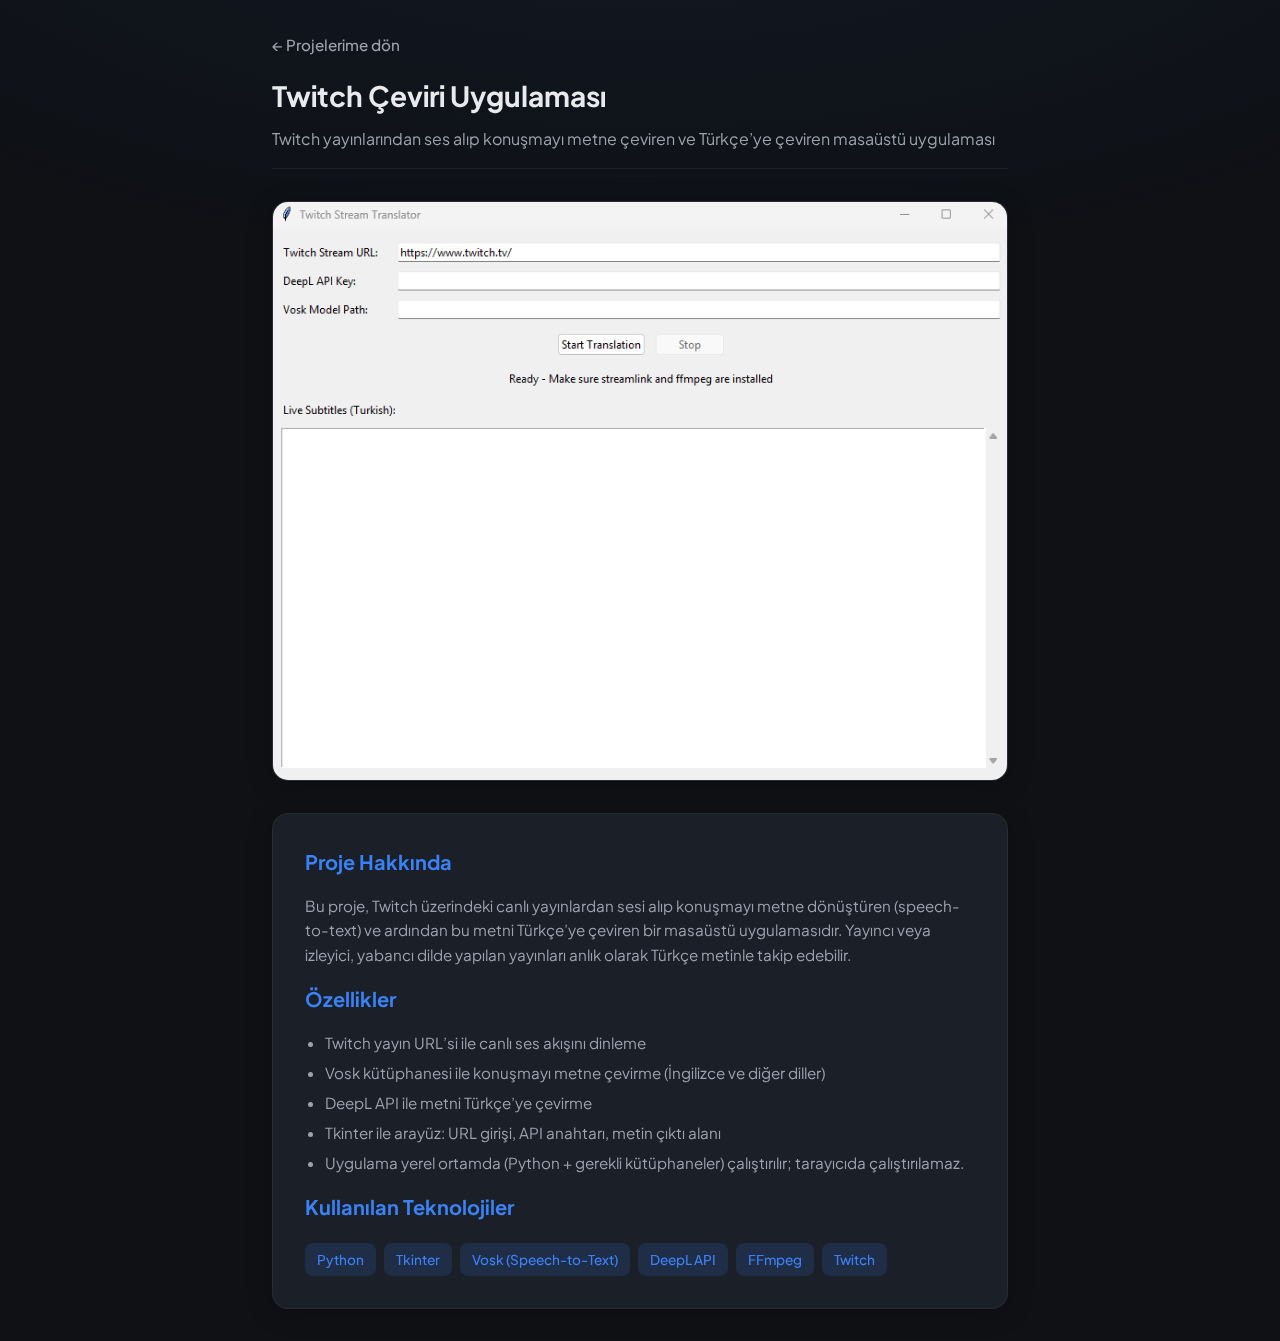
<file: proje-4/proje4.html>
<!DOCTYPE html>
<html lang="tr">
<head>
  <meta charset="UTF-8">
  <meta name="viewport" content="width=device-width, initial-scale=1.0">
  <title>Twitch Çeviri Uygulaması | İbrahim Emir Ören</title>
  <link rel="stylesheet" href="https://fonts.googleapis.com/css2?family=Plus+Jakarta+Sans:wght@400;500;600;700&display=swap">
  <style>
    :root {
      --bg: #0f1115;
      --bg-card: #1a1f28;
      --text: #e8eaed;
      --text-muted: #9ca3af;
      --accent: #3b82f6;
      --accent-soft: rgba(59, 130, 246, 0.15);
      --border: rgba(255, 255, 255, 0.06);
      --radius: 16px;
    }
    * { box-sizing: border-box; margin: 0; padding: 0; }
    body {
      font-family: 'Plus Jakarta Sans', sans-serif;
      background: var(--bg);
      color: var(--text);
      min-height: 100vh;
      line-height: 1.6;
    }
    body::before {
      content: '';
      position: fixed;
      inset: 0;
      background: radial-gradient(ellipse 80% 50% at 50% -20%, rgba(59, 130, 246, 0.08), transparent);
      pointer-events: none;
      z-index: 0;
    }
    .container {
      max-width: 800px;
      margin: 0 auto;
      padding: 2rem;
      position: relative;
      z-index: 1;
    }
    header {
      border-bottom: 1px solid var(--border);
      padding-bottom: 1rem;
      margin-bottom: 2rem;
    }
    .back-link {
      display: inline-flex;
      align-items: center;
      gap: 0.5rem;
      color: var(--text-muted);
      text-decoration: none;
      font-size: 0.95rem;
      font-weight: 500;
      transition: color 0.2s;
    }
    .back-link:hover {
      color: var(--accent);
    }
    h1 {
      font-size: 1.75rem;
      color: var(--text);
      margin-top: 1rem;
      margin-bottom: 0.5rem;
    }
    .subtitle {
      color: var(--text-muted);
      font-size: 1rem;
    }
    .project-image-wrap {
      background: var(--bg-card);
      border: 1px solid var(--border);
      border-radius: var(--radius);
      overflow: hidden;
      margin-bottom: 2rem;
      box-shadow: 0 4px 24px rgba(0, 0, 0, 0.25);
    }
    .project-image-wrap img {
      width: 100%;
      height: auto;
      display: block;
    }
    .project-content {
      background: var(--bg-card);
      border: 1px solid var(--border);
      border-radius: var(--radius);
      padding: 2rem;
      box-shadow: 0 4px 24px rgba(0, 0, 0, 0.25);
    }
    .project-content h2 {
      font-size: 1.25rem;
      color: var(--accent);
      margin-bottom: 1rem;
    }
    .project-content p {
      color: var(--text-muted);
      margin-bottom: 1rem;
      font-size: 0.95rem;
    }
    .project-content ul {
      color: var(--text-muted);
      margin-left: 1.25rem;
      margin-bottom: 1rem;
      font-size: 0.95rem;
    }
    .project-content li {
      margin-bottom: 0.35rem;
    }
    .tech-tags {
      display: flex;
      flex-wrap: wrap;
      gap: 0.5rem;
      margin-top: 1.25rem;
    }
    .tech-tag {
      background: var(--accent-soft);
      color: var(--accent);
      padding: 0.35rem 0.75rem;
      border-radius: 8px;
      font-size: 0.85rem;
      font-weight: 500;
    }
    @media (max-width: 600px) {
      .container { padding: 1rem; }
      h1 { font-size: 1.4rem; }
    }
  </style>
</head>
<body>
  <div class="container">
    <header>
      <a href="../index.html#projects" class="back-link">← Projelerime dön</a>
      <h1>Twitch Çeviri Uygulaması</h1>
      <p class="subtitle">Twitch yayınlarından ses alıp konuşmayı metne çeviren ve Türkçe’ye çeviren masaüstü uygulaması</p>
    </header>

    <div class="project-image-wrap">
      <img src="img/twitch-ceviiri-uyg-fotografi.png" alt="Twitch Çeviri Uygulaması ekran görüntüsü">
    </div>

    <div class="project-content">
      <h2>Proje Hakkında</h2>
      <p>
        Bu proje, Twitch üzerindeki canlı yayınlardan sesi alıp konuşmayı metne dönüştüren (speech-to-text) ve ardından bu metni Türkçe’ye çeviren bir masaüstü uygulamasıdır. Yayıncı veya izleyici, yabancı dilde yapılan yayınları anlık olarak Türkçe metinle takip edebilir.
      </p>
      <h2>Özellikler</h2>
      <ul>
        <li>Twitch yayın URL’si ile canlı ses akışını dinleme</li>
        <li>Vosk kütüphanesi ile konuşmayı metne çevirme (İngilizce ve diğer diller)</li>
        <li>DeepL API ile metni Türkçe’ye çevirme</li>
        <li>Tkinter ile arayüz: URL girişi, API anahtarı, metin çıktı alanı</li>
        <li>Uygulama yerel ortamda (Python + gerekli kütüphaneler) çalıştırılır; tarayıcıda çalıştırılamaz.</li>
      </ul>
      <h2>Kullanılan Teknolojiler</h2>
      <div class="tech-tags">
        <span class="tech-tag">Python</span>
        <span class="tech-tag">Tkinter</span>
        <span class="tech-tag">Vosk (Speech-to-Text)</span>
        <span class="tech-tag">DeepL API</span>
        <span class="tech-tag">FFmpeg</span>
        <span class="tech-tag">Twitch</span>
      </div>
    </div>
  </div>
</body>
</html>
</file>
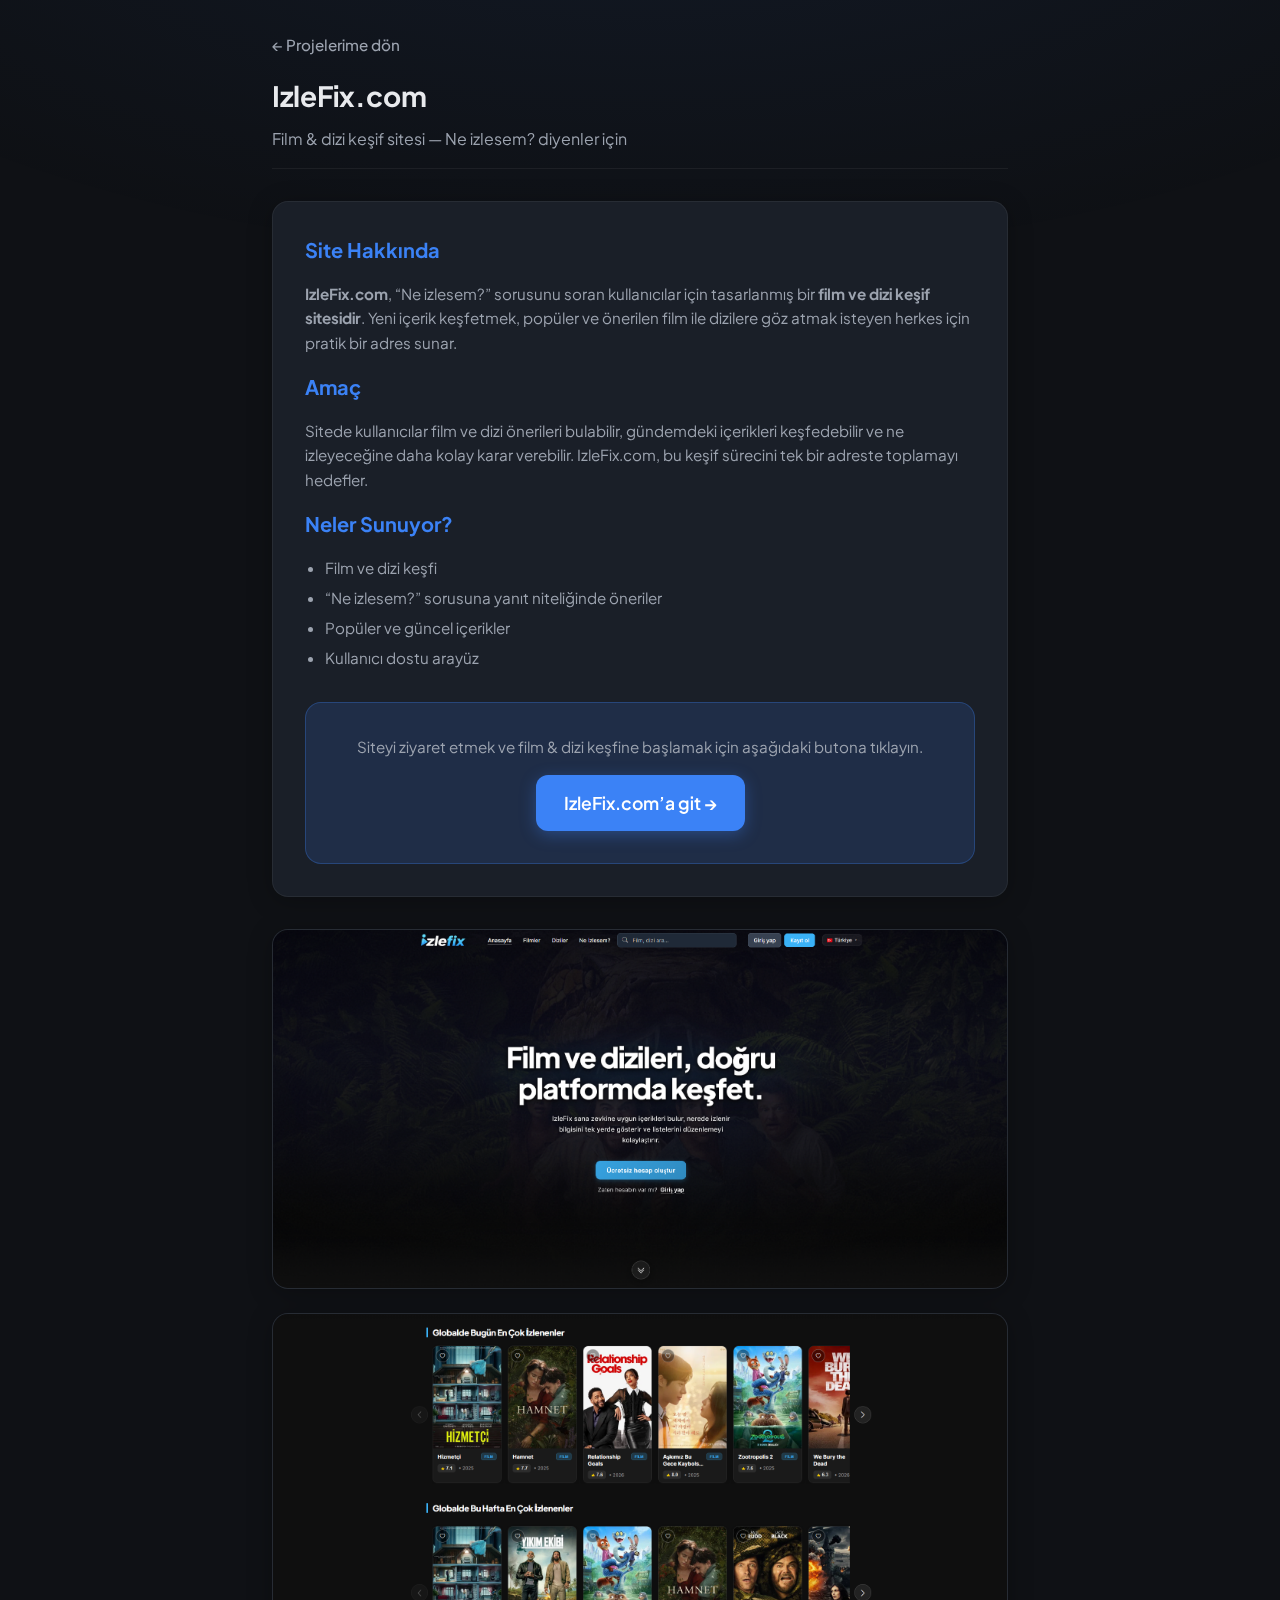
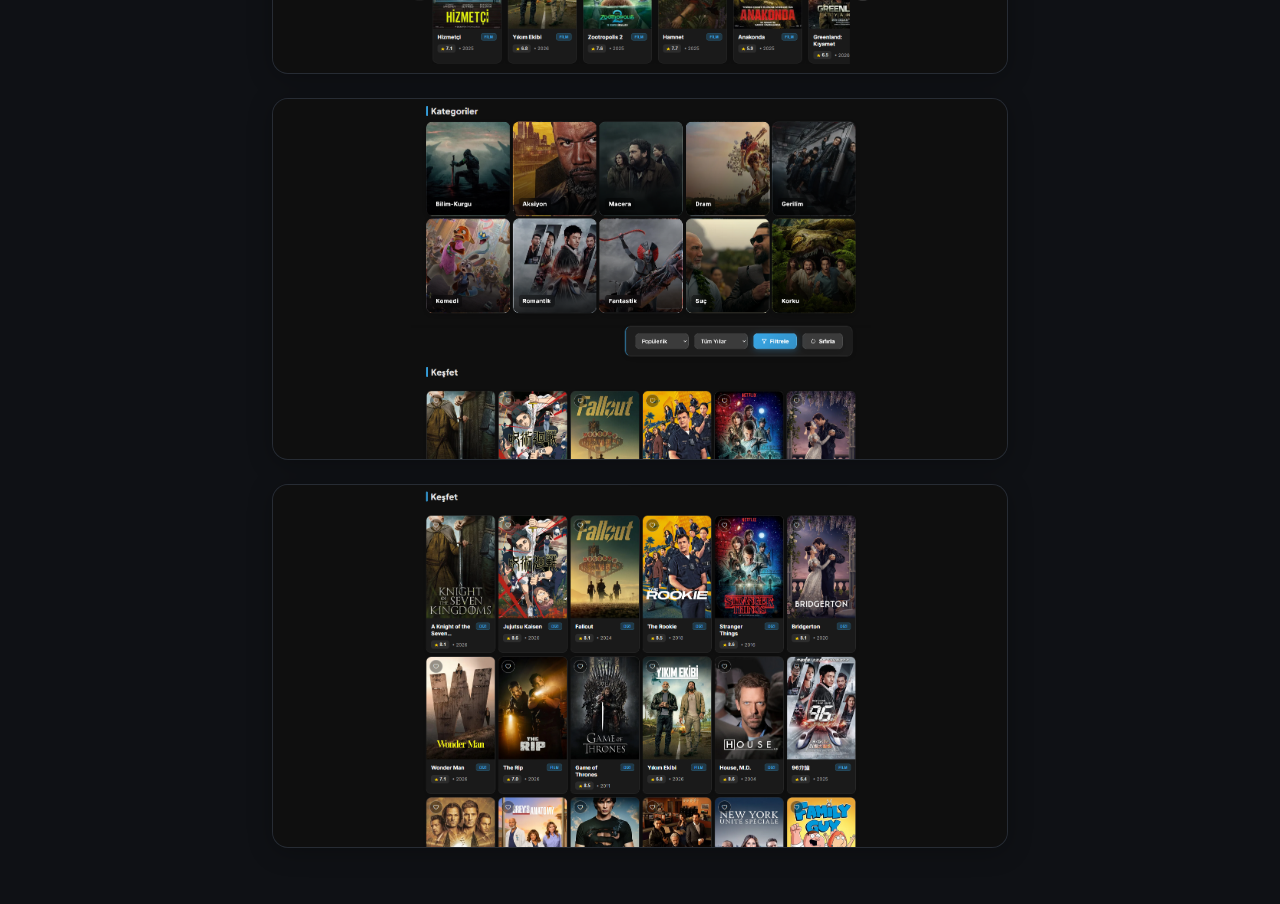
<file: proje-5/proje5.html>
<!DOCTYPE html>
<html lang="tr">
<head>
  <meta charset="UTF-8">
  <meta name="viewport" content="width=device-width, initial-scale=1.0">
  <title>IzleFix.com | Film & Dizi Keşif Sitesi | İbrahim Emir Ören</title>
  <link rel="stylesheet" href="https://fonts.googleapis.com/css2?family=Plus+Jakarta+Sans:wght@400;500;600;700&display=swap">
  <style>
    :root {
      --bg: #0f1115;
      --bg-card: #1a1f28;
      --text: #e8eaed;
      --text-muted: #9ca3af;
      --accent: #3b82f6;
      --accent-soft: rgba(59, 130, 246, 0.15);
      --border: rgba(255, 255, 255, 0.06);
      --radius: 16px;
    }
    * { box-sizing: border-box; margin: 0; padding: 0; }
    body {
      font-family: 'Plus Jakarta Sans', sans-serif;
      background: var(--bg);
      color: var(--text);
      min-height: 100vh;
      line-height: 1.6;
    }
    body::before {
      content: '';
      position: fixed;
      inset: 0;
      background: radial-gradient(ellipse 80% 50% at 50% -20%, rgba(59, 130, 246, 0.08), transparent);
      pointer-events: none;
      z-index: 0;
    }
    .container {
      max-width: 800px;
      margin: 0 auto;
      padding: 2rem;
      position: relative;
      z-index: 1;
    }
    header {
      border-bottom: 1px solid var(--border);
      padding-bottom: 1rem;
      margin-bottom: 2rem;
    }
    .back-link {
      display: inline-flex;
      align-items: center;
      gap: 0.5rem;
      color: var(--text-muted);
      text-decoration: none;
      font-size: 0.95rem;
      font-weight: 500;
      transition: color 0.2s;
    }
    .back-link:hover {
      color: var(--accent);
    }
    h1 {
      font-size: 1.75rem;
      color: var(--text);
      margin-top: 1rem;
      margin-bottom: 0.5rem;
    }
    .subtitle {
      color: var(--text-muted);
      font-size: 1rem;
    }
    .project-image-wrap {
      background: var(--bg-card);
      border: 1px solid var(--border);
      border-radius: var(--radius);
      overflow: hidden;
      margin-bottom: 1.5rem;
      box-shadow: 0 4px 24px rgba(0, 0, 0, 0.25);
    }
    .project-image-wrap img {
      width: 100%;
      height: auto;
      display: block;
    }
    .project-content {
      background: var(--bg-card);
      border: 1px solid var(--border);
      border-radius: var(--radius);
      padding: 2rem;
      box-shadow: 0 4px 24px rgba(0, 0, 0, 0.25);
      margin-bottom: 2rem;
    }
    .project-content h2 {
      font-size: 1.25rem;
      color: var(--accent);
      margin-bottom: 1rem;
    }
    .project-content p {
      color: var(--text-muted);
      margin-bottom: 1rem;
      font-size: 0.95rem;
    }
    .project-content ul {
      color: var(--text-muted);
      margin-left: 1.25rem;
      margin-bottom: 1rem;
      font-size: 0.95rem;
    }
    .project-content li {
      margin-bottom: 0.35rem;
    }
    .site-cta {
      text-align: center;
      padding: 2rem;
      background: var(--accent-soft);
      border: 1px solid rgba(59, 130, 246, 0.3);
      border-radius: var(--radius);
      margin-top: 2rem;
    }
    .site-cta p {
      color: var(--text-muted);
      margin-bottom: 1rem;
      font-size: 0.95rem;
    }
    .site-link {
      display: inline-flex;
      align-items: center;
      gap: 0.5rem;
      padding: 0.85rem 1.75rem;
      background: var(--accent);
      color: #fff !important;
      text-decoration: none;
      font-size: 1.1rem;
      font-weight: 600;
      border-radius: 12px;
      transition: background 0.2s, transform 0.2s;
      box-shadow: 0 4px 16px rgba(59, 130, 246, 0.35);
    }
    .site-link:hover {
      background: #2563eb;
      transform: translateY(-2px);
    }
    @media (max-width: 600px) {
      .container { padding: 1rem; }
      h1 { font-size: 1.4rem; }
    }
  </style>
</head>
<body>
  <div class="container">
    <header>
      <a href="../index.html#projects" class="back-link">← Projelerime dön</a>
      <h1>IzleFix.com</h1>
      <p class="subtitle">Film & dizi keşif sitesi — Ne izlesem? diyenler için</p>
    </header>

    <div class="project-content">
      <h2>Site Hakkında</h2>
      <p>
        <strong>IzleFix.com</strong>, “Ne izlesem?” sorusunu soran kullanıcılar için tasarlanmış bir <strong>film ve dizi keşif sitesidir</strong>. Yeni içerik keşfetmek, popüler ve önerilen film ile dizilere göz atmak isteyen herkes için pratik bir adres sunar.
      </p>
      <h2>Amaç</h2>
      <p>
        Sitede kullanıcılar film ve dizi önerileri bulabilir, gündemdeki içerikleri keşfedebilir ve ne izleyeceğine daha kolay karar verebilir. IzleFix.com, bu keşif sürecini tek bir adreste toplamayı hedefler.
      </p>
      <h2>Neler Sunuyor?</h2>
      <ul>
        <li>Film ve dizi keşfi</li>
        <li>“Ne izlesem?” sorusuna yanıt niteliğinde öneriler</li>
        <li>Popüler ve güncel içerikler</li>
        <li>Kullanıcı dostu arayüz</li>
      </ul>

      <div class="site-cta">
        <p>Siteyi ziyaret etmek ve film & dizi keşfine başlamak için aşağıdaki butona tıklayın.</p>
        <a href="https://izlefix.com" target="_blank" rel="noopener noreferrer" class="site-link">IzleFix.com’a git →</a>
      </div>
    </div>

    <div class="project-image-wrap">
      <img src="img/izlefix-1.png" alt="IzleFix.com ekran görüntüsü 1">
    </div>
    <div class="project-image-wrap">
      <img src="img/izlefix-2.png" alt="IzleFix.com ekran görüntüsü 2">
    </div>
    <div class="project-image-wrap">
      <img src="img/izlefix-3.png" alt="IzleFix.com ekran görüntüsü 3">
    </div>
    <div class="project-image-wrap">
      <img src="img/izlefix-4.png" alt="IzleFix.com ekran görüntüsü 4">
    </div>
  </div>
</body>
</html>
</file>
<file: proje-3/style.css>
.navbar {
    background: #085E7D !important;
}

.bg-dark {
    background: #085E7D !important;
}

.card-img-top {
    width: 100%;
    height: 25vh;
    object-fit: cover;
}

#map {
    height: 450px;
}

@media (min-width: 768px) { 
    .card-img-top {
        height: 32vh;
    }

    #map {
        height: 100%;
    }
 }
</file>
<file: proje-1/css/hero.css>
*{
    margin:0 ;
    font-family: Bebas Neue;
}



.hero{
    background-color:#0B303F;
    width: 100%;
    height: 760px;
    display: flex;
    flex-direction: column;
    justify-content: center;
    align-items: center;
    box-shadow: rgba(0, 0, 0, 0.15) 1.95px 1.95px 2.6px;
}


.hero .tittle h1{

    color:white;
    font-size: 64px;
}


.hero .dt{
    color: white;
    text-align: center;
}

.hero .dt a{
    color:white;
}

.hero .btn a{
    
    text-decoration: none;
    color:black;
    padding: 18px;
    background-color: #FAB001;
    border-radius: 8px;
    font-weight: bolder;

}

.hero .btn{
    
   margin-top: 3rem;
}


.hero .btn a:hover{
    
    color:white;
    background-color: #e13434;
    transition: 0.5s;


}

.important-text {
    background-color: red;
    display: inline;
    
}

@media (max-width: 768px) {
  .hero {
    height: auto;
    padding: 24px 0;
  }
  .hero .tittle h1 {
    font-size: 28px;
    text-align: center;
  }
  .hero .btn {
    margin-top: 1.5rem;
  }
  .hero .dt h3 {
    font-size: 18px;
  }
}
</file>
<file: proje-1/css/hero2.css>
.hero2{
    width: 100%;
    height: 762px;
    display: flex;
    flex-direction: column;
    align-items: center;
    justify-content: center;
    background-color: #ffff;
    color:white;
    box-shadow: rgba(0, 0, 0, 0.15) 1.95px 1.95px 2.6px;
    
    
}


.hero2{
    background-image: url(../img/hero2_bg.png);
    background-size: cover;
    /* ARKAPLAN BLURLAŞCAK   */
   
}


.hero2 h1,h3{
    margin-bottom: 18px;
}

.hero2 ul{
    font-size: 2rem;
    text-align: center;
}


.hero2 h1{
    font-size: 64px;
}

.hero2 ul li{


    line-height: 62px;

}

@media (max-width: 768px) {
  .hero2 {
    height: auto;
    padding: 24px 0;
  }
  .hero2 h1 {
    font-size: 28px;
    text-align: center;
  }
  .hero2 ul {
    font-size: 1rem;
  }
  .hero2 ul li {
    line-height: 32px;
  }
}
</file>
<file: proje-1/css/course-description.css>
.course-description{
    width: 100%;
    height: 768px;
    background: #0B303F;
    display: flex;
    flex-direction: column;
    justify-content: center;
    align-items: center;
    color:white;
    font-size: 32px;
}


.description{
    display: flex;
    align-items: center;
}


.description ul:nth-child(even){
    color:#FAB001;
}


.description ul{
    list-style: none;
}


.description span{
    color:#FAB001;
}


.pay button{
    width: 350px;
    padding: 18px;
    font-size: 18px;
    margin-top: 18px;
    background-color: #FAB001;
    font-weight: bolder;
    transition: all 1s ease-in-out;
}


.description ul li{
    line-height:62px;
}


.pay h4{
    letter-spacing: 5px;
}

@media (max-width: 768px) {
  .course-description {
    height: auto;
    font-size: 18px;
    padding: 24px 0;
  }
  .description ul li {
    line-height: 32px;
  }
  .pay button {
    width: 90%;
    font-size: 16px;
    padding: 12px;
  }
}
</file>
<file: proje-1/css/course-introduction.css>
.course-introduction{
    height: 768px;
    width: 100%;
    display: flex;
    flex-direction: column;
    align-items: center;
    justify-content: center;
}

.course-introduction-img{
    width: 100%;
    text-align: center;
}


.course-list li{
    display: flex;
    justify-content: space-between;
    /* width: 100%; */
    font-size: 32px;
    
    
}


.course-list ul{
    width: 100%;
    display: flex;
    justify-content: center;
    flex-direction: column;
}


.course-list li::before{

    content: url(../img/299110_check_sign_icon.png);

    
}


.course-list li span{
   color: red;
   font-weight: bolder;
}


.course-tittle-img{
    margin-top: 98px;
}

@media (max-width: 768px) {
  .course-introduction {
    height: auto;
    padding: 24px 0;
  }
  .course-list li {
    font-size: 18px;
    flex-direction: column;
    align-items: flex-start;
  }
  .course-tittle-img {
    margin-top: 32px;
  }
}
</file>
<file: proje-1/css/global.css>
h1{
    font-size: 62px;
}

h3,h4,li{
    font-size: 32px;
}


.btn{
    width: 350px;
    padding: 18px;
    font-size: 18px;
    margin-top: 18px;
    background-color: #FAB001;
    font-weight: bolder;
    transition: all 1s ease-out;
}


button:hover{
    background-color: #ee510e;
    transform: scale(.9);
    color:white;
}

.tittle_name{
    color: transparent;
    background: #f91f1f;
    -webkit-background-clip: text;
    -moz-background-clip: text;
    background-clip: text;
    text-shadow: 0px 3px 3px rgba(225, 36, 36, 0.5);}






    #myBtn{
      display: none;
      position: fixed;
      bottom: 20px;
      right: 20px;
      z-index: 99999999;
      border:none;
      outline: none;
      background-color: red;
      color:White;
      cursor: pointer;
      padding: 15px;
      border-radius: 4px;


    }

@media (max-width: 768px) {
  h1 {
    font-size: 32px;
  }
  h3, h4, li {
    font-size: 18px;
  }
  .btn, .pay button {
    width: 90%;
    font-size: 16px;
    padding: 12px;
  }
}
</file>
<file: proje-2/css/style.css>
@import url('https://fonts.googleapis.com/css2?family=Open+Sans:wght@300;400;700&display=swap');

/* Renk değişkenleri */
:root {
    --white: #fff;
    --primary: #007bff;
    --secondary: #6c757d;
    --success: #28a745;
    --danger: #dc3545;
    --warning: #ffc107;
    --info: #17a2b8;
    --dark: #343a40;
    --light: #f8f9fa;
}

* {
    box-sizing: border-box;
    padding: 0;
    margin: 0;    
}

html {
    font-size: 10px;
    scroll-behavior: smooth;
}

body {
    font-family: 'Open Sans', sans-serif;
    font-size: 1.6rem;
    background: #fff;
    color: #333;
    line-height: 1.6;
}

ul {
    list-style: none;
}

a {
    color: #333;
    text-decoration: none;
}

h1,h2 {
    font-weight: 300;
    line-height: 1.2;
}

p {
    margin: 1rem 0;
}

img {
    width: 100%;
}

.text-center {
    text-align: center;
}

/* navbar */
.navbar {
    display: flex;
    align-items: center;
    justify-content: space-between;
    background-color: var(--dark);
    opacity: 0.8;
    color: #fff;
    position: fixed;
    top: 0;
    width: 100%;
    height: 70px;
    padding: 0 3rem;
}

.navbar a {
    color: #fff;
    padding: 1rem 2rem;
    margin: 0 .5px;
}

.navbar a:hover {
    border-bottom: 2px solid var(--warning);
}

.navbar ul {
    display: flex;
}

.navbar .brand {
    font-weight: 400;
}

.navbar h1 {
    font-size: 3rem;
}

.navbar span {
    color: var(--warning);
}

/* header */

.main-header {
    background-image: url('../img/bg-1.jpeg');
    background-repeat: no-repeat;
    background-size: cover;
    background-position: center;
    height: 100vh;
    color: #fff;
    position: relative;
}

.main-header.blog {
    background-image: url('../img/bg-2.jpeg');
    height: 50vh;
}

.main-header .content {
    display: flex;
    flex-direction: column;
    align-items: center;
    justify-content: center;
    text-align: center;
    height: 100%;
}

.main-header::before {
    content: '';
    position: absolute;
    top: 0;
    left: 0;
    width: 100%;
    height: 100%;
    background: rgba(0, 0, 0, 0.6)
}

.main-header * {
    z-index: 5;
}

.main-header .content h1 {
    font-size: 5.5rem;
}

.main-header .content p {
    font-size: 2.3rem;
    max-width: 60rem;
    margin: 2rem 0 3rem;
}

/* icons */
.icons {
    padding: 30px;
}

.icons h3 {
    font-weight: 400;
    margin-bottom: 15px;
}

.icons i {
    background-color: var(--primary);
    color: #fff;
    padding: 1rem;
    border-radius: 50%;
    margin-bottom: 1.5rem;
}


/* about */
.about {
    color: #fff;
}

.about h2 {
    font-size: 4rem;
    font-weight: 400;
}

.about p {
    margin: 2rem 0;
}

/* gallery */
.gallery img:hover {
    cursor: pointer;
    opacity: 0.8;
}

/* cards */
.card {
    color: #fff;
    font-weight: 700;
}

.card-body {
    padding: 2rem;
}

/* teams */
.teams img {
    border-radius: 50%;
}

.teams img:hover {
    opacity: 0.7;
}

/* contact */
.contact-form {
    width: 100%;
    padding: 2rem 0;
}

.contact-form label {
    display: block;
    margin-bottom: .5rem;
}

.contact-form .form-control {
    margin-bottom: 1.5rem;
}

.contact-form input {
    width: 100%;
    padding: 5px;
    height: 40px;
    border: 1px solid #f5f5f5;
}

.contact-form .btn {
    margin-top: 20px;
}

.contact h2 {
    font-size: 4rem;
}

/* article */
.articles {
    padding: 3rem 5rem;
}

.article {
    margin-top: 1.5rem;
    color: #fff;
}

/* footer */
.footer {
    display: flex;
    flex-direction: column;
    justify-content: center;
    align-items: center;
    text-align: center;
    height: 200px;
}

.footer a {
    color: var(--danger);
}

.footer a:hover {
    opacity: 0.7;
}

.footer .social a {
    margin-right: 10px;
}

/* Metin renkleri */
.text-primary { color: var(--primary); }
.text-secondary { color: var(--secondary); }
.text-success { color: var(--success); }
.text-danger { color: var(--danger); }
.text-warning { color: var(--warning); }
.text-info { color: var(--info); }
.text-dark { color: var(--dark); }
.text-light { color: var(--light); }

/* Arka plan renkleri */
.bg-primary { background-color: var(--primary); }
.bg-secondary { background-color: var(--secondary); }
.bg-success { background-color: var(--success); }
.bg-danger { background-color: var(--danger); }
.bg-warning { background-color: var(--warning); }
.bg-info { background-color: var(--info); }
.bg-dark { background-color: var(--dark); }
.bg-light { background-color: var(--light); }

/* Butonlar */
.btn {
    cursor: pointer;
    display: inline-block;
    padding: 10px 30px;
    border: none;
    border-radius: 5px;
}

.btn:hover {
    opacity: 0.9;
}

.btn-primary {
    color: var(--white);
    background-color: var(--primary);
}

.btn-secondary {
    color: var(--white);
    background-color: var(--secondary);
}

.btn-success {
    color: var(--white);
    background-color: var(--success);
}

.btn-danger {
    color: var(--white);
    background-color: var(--danger);
}

.btn-warning {
    color: var(--white);
    background-color: var(--warning);
}

.btn-dark {
    color: var(--white);
    background-color: var(--dark);
}

.btn-outline {
    background: transparent;
    border: 1px solid var(--white);
    color: var(--white);
}

.btn-outline-primary {
    background: transparent;
    border: 1px solid var(--primary);
    color: var(--dark);
}

.btn-outline-primary:hover {
    background-color: var(--primary);
    border: 1px solid var(--primary);
    color: var(--white);
}

/* Flex öğeleri */
.flex-items {
    display: flex;
    justify-content: center;
    text-align: center;
    height: 100%;
}

.flex-items > div {
    padding: 20px;
    flex-basis: 100%;
}

/* Flex sütunlar */
.flex-columns.flex-reverse .row {
    flex-direction: row-reverse;
}

.flex-columns .row {
    display: flex;
    flex-direction: row;
    flex-wrap: wrap;
    width: 100%;
}

.flex-columns .column {
    flex: 1;
}

.flex-columns.article .column:nth-child(odd) {
    flex: 2;
}

.flex-columns.article .column:nth-child(even) { 
    flex: 3;
}

.flex-columns .column .column-1,
.flex-columns .column .column-2 {
    height: 100%;
}

.flex-columns .column-2 {
    display: flex;
    flex-direction: column;
    align-items: flex-start;
    justify-content: center;
    padding: 3rem;
}

.flex-columns img {
    width: 100%;
    height: 100%;
}

/* Flex grid */
.flex-grid .row {
    display: flex;
    flex-wrap: wrap;
    padding: 0 .4rem;
}

.flex-grid .column {
    flex: 25%;
    padding: 0 .4rem;
}

/* Bölüm */
.section-header {
    display: flex;
    flex-direction: column;
    align-items: center;
    justify-content: center;
    text-align: center;
    padding: 3rem;
}

.section-header h2 {
    font-size: 4rem;
    margin: 2rem 0;
}

.section-padding {
    padding: 2rem 2rem 4rem;
}

/* Responsive tasarım */
@media(max-width: 768px) {
    html {
        font-size: 9px;
    }

    .navbar {
        flex-direction: column;
        height: 120px;
        padding: 20px;
    }

    .navbar a {
        padding: 10px;
        margin: 0 3px;
    }

    .flex-items {
        flex-direction: column;
    }

    .flex-items > div {
        padding: 10px;
    }

    .flex-columns .column {
        flex: 100% !important;
    }

    .flex-grid .column {
        flex: 50%;
    }

    .teams img {
        width: 70%;
    }
}
</file>
